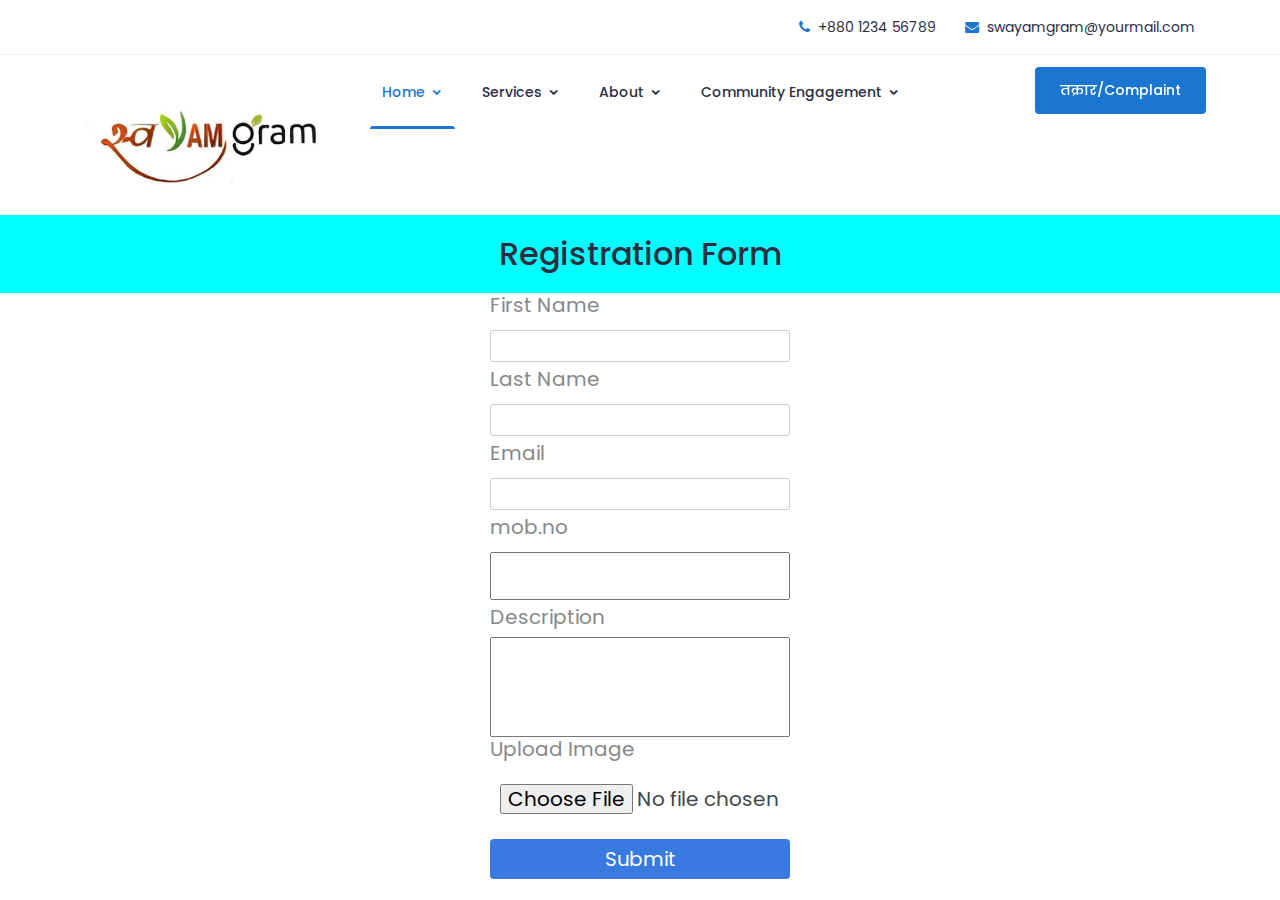
<file: Registration.html>
<!DOCTYPE html>
<html lang="en">
<head>
    <meta charset="UTF-8">
    <meta name="viewport" content="width=device-width, initial-scale=1.0">
    <title>Registration Form</title>
     
    <style>
        body {
            font-family: Arial, sans-serif;
            background-color: #F9E8C9;
            
        }
        form {
            width: 300px;
            margin: 0 auto;
            display: flex;
            flex-direction: column;
            justify-content: space-evenly;
            font-size: 20px;
        }
        h2{
            align-items: center;
                
                background-color: aqua;
                text-align: center;
                padding: 20px;
                margin-left: 800px;
                margin-right: 800px;
            }

        input[type=text], input[type=email], input[type=mobno], input[type=UID],input[type=file] {
            width: 100%;
            padding: 10px;
            margin: 5px 0;
            box-sizing: border-box;
            font-size: 20px;

            
        }
        button[type=submit] {
            width: 100%;
            padding: 10px;
            margin-top: 10px;
            background-color: #387ADF;
            color: white;
            border: none;
            border-radius: 4px;
            cursor: pointer;
            font-size: 20px;
            
        }
        textarea {
            width: 100%;
            /* padding: 10px; */
            margin: 5px 0;
            /* box-sizing: border-box; */
            


        }
        .textarea {
            height: 100px;
            font-size: 20px;
        }
        input[type=submit]:hover {
            background-color: #45a049;
            
        }
    </style>
    <!-- Meta Tags -->
		<meta charset="utf-8">
		<meta http-equiv="X-UA-Compatible" content="IE=edge">
		<meta name="keywords" content="Site keywords here">
		<meta name="description" content="">
		<meta name='copyright' content=''>
		<meta name="viewport" content="width=device-width, initial-scale=1, shrink-to-fit=no">
		
		<!-- Title -->
        <title>Swayam Gram</title>
		
		<!-- Favicon -->
        <link rel="icon" href="https://encrypted-tbn0.gstatic.com/images?q=tbn:ANd9GcRtxV1yG0sTMeOklD0kNhGn_wFwAme-c4nTOA&usqp=CAU">
		
		<!-- Google Fonts -->
		<link href="https://fonts.googleapis.com/css?family=Poppins:200i,300,300i,400,400i,500,500i,600,600i,700,700i,800,800i,900,900i&display=swap" rel="stylesheet">

		<!-- Bootstrap CSS -->
		<link rel="stylesheet" href="css/bootstrap.min.css">
		<!-- Nice Select CSS -->
		<link rel="stylesheet" href="css/nice-select.css">
		<!-- Font Awesome CSS -->
        <link rel="stylesheet" href="css/font-awesome.min.css">
		<!-- icofont CSS -->
        <link rel="stylesheet" href="css/icofont.css">
		<!-- Slicknav -->
		<link rel="stylesheet" href="css/slicknav.min.css">
		<!-- Owl Carousel CSS -->
        <link rel="stylesheet" href="css/owl-carousel.css">
		<!-- Datepicker CSS -->
		<link rel="stylesheet" href="css/datepicker.css">
		<!-- Animate CSS -->
        <link rel="stylesheet" href="css/animate.min.css">
		<!-- Magnific Popup CSS -->
        <link rel="stylesheet" href="css/magnific-popup.css">
		
		<!-- Medipro CSS -->
        <link rel="stylesheet" href="css/normalize.css">
        <link rel="stylesheet" href="style.css">
        <link rel="stylesheet" href="css/responsive.css">
		
</head>
<body>
   
   <!-- <div class="preloader">
        <div class="loader">
            <div class="loader-outter"></div>
            <div class="loader-inner"></div>

            <div class="indicator"> 
                <svg width="16px" height="12px">
                    <polyline id="back" points="1 6 4 6 6 11 10 1 12 6 15 6"></polyline>
                    <polyline id="front" points="1 6 4 6 6 11 10 1 12 6 15 6"></polyline>
                </svg>
            </div>
        </div>
    </div>
     End Preloader -->
    
    <!-- Header Area -->
    <header class="header" >
        <!-- Topbar -->
        <div class="topbar">
            <div class="container">
                <div class="row">
                    <div class="col-lg-6 col-md-5 col-12">
                        
                    </div>
                    <div class="col-lg-6 col-md-7 col-12">
                        <!-- Top Contact -->
                        <ul class="top-contact">
                            <li><i class="fa fa-phone"></i>+880 1234 56789</li>
                            <li><i class="fa fa-envelope"></i><a href="mailto:swayamgram@yourmail.com">swayamgram@yourmail.com</a></li>
                        </ul>
                        <!-- End Top Contact -->
                    </div>
                </div>
            </div>
        </div>
        <!-- End Topbar -->
        <!-- Header Inner -->
        <div class="header-inner">
            <div class="container">
                <div class="inner">
                    <div class="row">
                        <div class="col-lg-3 col-md-3 col-12">
                            <!-- Start Logo -->

                             <div class="logo">
                                <a href="index.html"><img src="img/gram logo.jpeg" alt="#"></a>
                            </div>
                            <!-- End Logo -->
                            <!-- Mobile Nav -->
                            <div class="mobile-nav"></div>
                            <!-- End Mobile Nav -->
                        </div>
                        <div class="col-lg-7 col-md-9 col-12">
                            <!-- Main Menu -->
                            <div class="main-menu">
                                <nav class="navigation">
                                    <ul class="nav menu">
                                        <li class="active"><a href="#">Home <i class="icofont-rounded-down"></i></a>
                                            <ul class="dropdown">
                                                <li><a href="index.html">Home Page 1</a></li>
                                            </ul>
                                        </li>
                                        <li><a href="#"> Services <i class="icofont-rounded-down"></i></a>
                                            <ul class="dropdown">
                                                <li><a href="Service.html">Services</a></li>
                                            </ul>
                                        </li>
                                        <li><a href="#">About <i class="icofont-rounded-down"></i></a>
                                            <ul class="dropdown">
                                                <li><a href="Testimonial.html">Testimonial</a></li>
                                            </ul>
                                        </li>
                                        <li><a href="#">Community Engagement <i class="icofont-rounded-down"></i></a>
                                            <ul class="dropdown">
                                                <li><a href="comments.html">Comments</a></li>
                                            </ul>
                                        </li>

                                    </ul>
                                </nav>
                            </div>
                            <!--/ End Main Menu -->
                        </div>
                        <div class="col-lg-2 col-12">
                            <div class="get-quote">
                                <a href="Registration.html" class="btn"> तक्रार/Complaint</a>
                            </div>
                        </div>
                    </div>
                </div>
            </div>
        </div>
        <!--/ End Header Inner -->
    </header>
    <!-- End Header Area -->
    
<!-- Start Logo 
<div class="logo">
    <a href="index.html"><img src="/logo.jpg" alt="#"></a>
</div>
 End Logo -->
<h2>Registration Form</h2>

<form action="/submit_registration" method="post" enctype="multipart/form-data">
    <label for="firstname">First Name</label>
    <input type="text" id="firstname" name="firstname" required>

    <label for="lastname">Last Name</label>
    <input type="text" id="lastname" name="lastname" required>

    <label for="email">Email</label>
    <input type="email" id="email" name="email">

    <label for="mobno">mob.no</label>
    <input type="mobno" id="mobno" name="number" required>
    
    <label for="UID">Description</label>
    <input class="textarea" type="textarea" id="UID" name="UID" required>
    
    <label for="image">Upload Image</label>
    <input type="file" id="image" name="image">

    <button onclick="alert1()" type="submit" value="Register">Submit</button>
</form>

</body>
</html>

<script>
    function alert1() {
        alert("Form Submitted Succesfully !");
    }
</script>
</file>
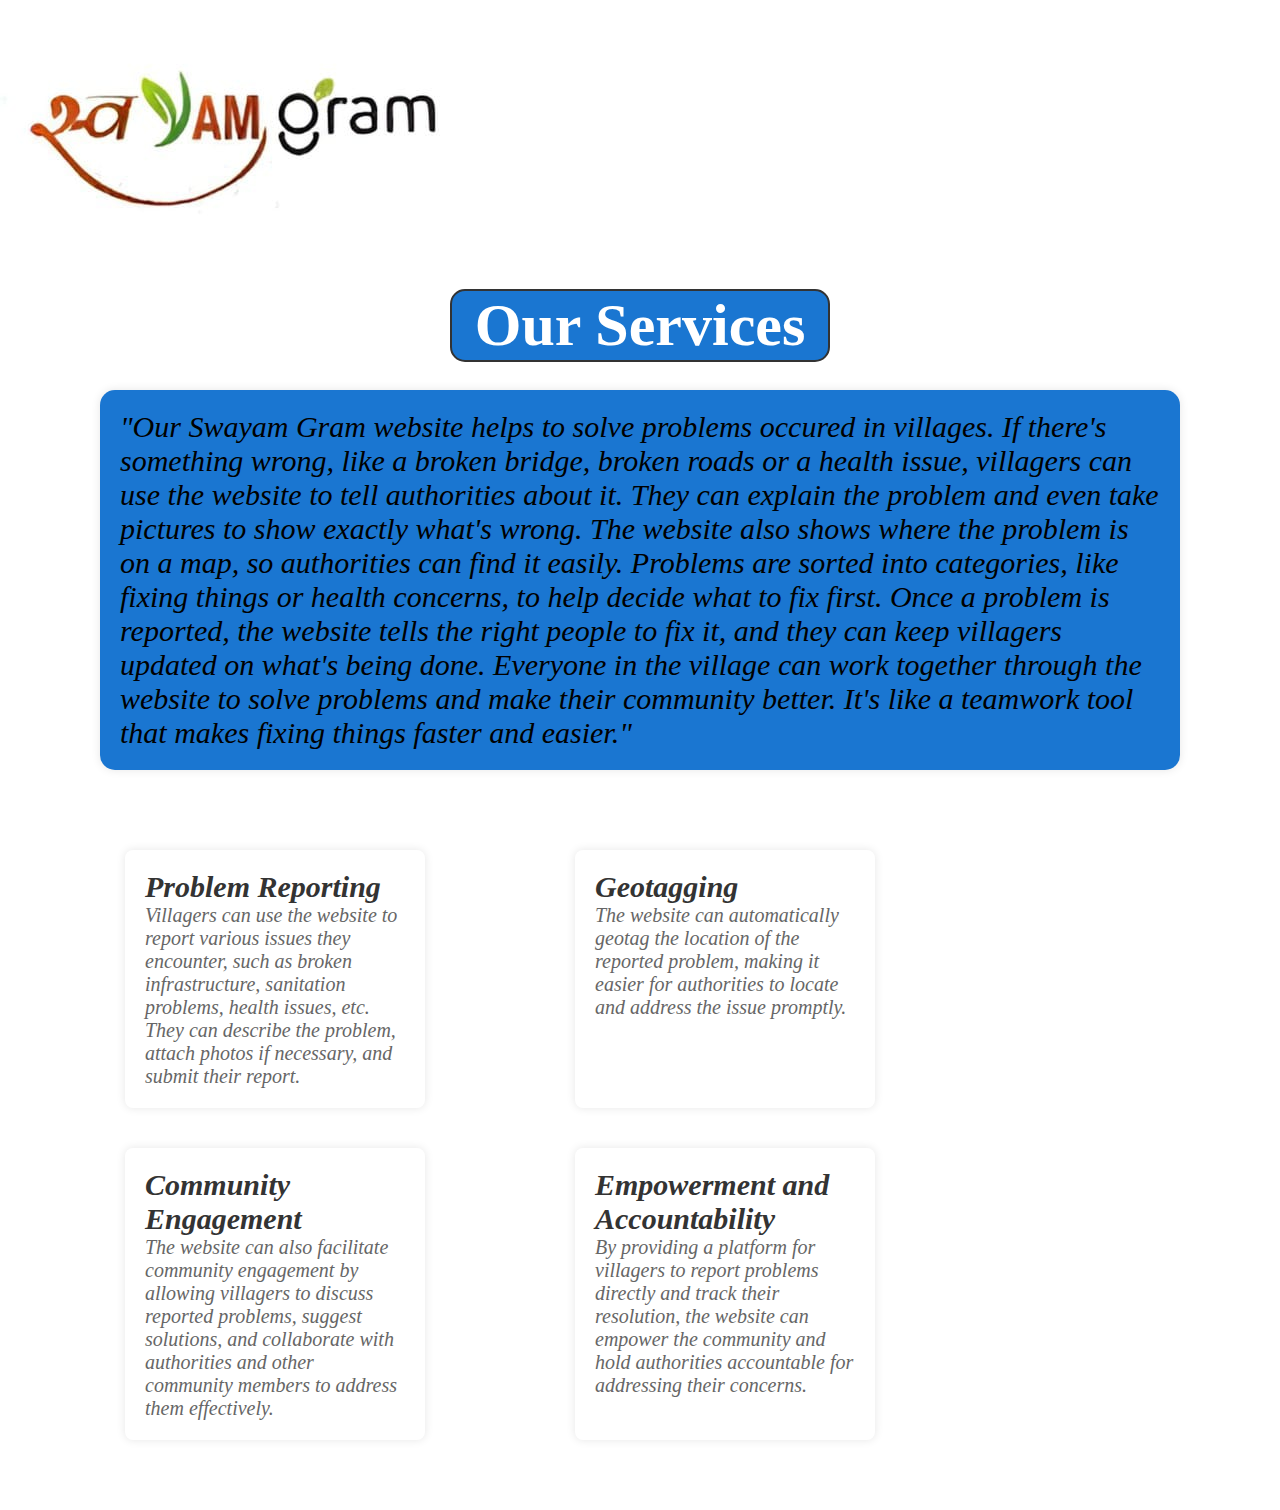
<file: Service.html>
<!DOCTYPE html>
<html lang="en">
<head>
    <meta charset="UTF-8">
    <meta name="viewport" content="width=device-width, initial-scale=1.0">
    
    <!-- Title -->
    <title>Swayam Gram</title>
		
    <!-- Favicon -->
    <link rel="icon" href="https://encrypted-tbn0.gstatic.com/images?q=tbn:ANd9GcRtxV1yG0sTMeOklD0kNhGn_wFwAme-c4nTOA&usqp=CAU">
    
    <style>
        *{
    padding: 0;
    margin: 0;
    box-sizing: border-box;
        }
        
        h{
        
            color: #fff;
            padding: 20px;
            text-align: center;
        }
        h1 {
            margin-left: 450px;
            margin-right: 450px;
            padding: 0%;
            background-color: #1A76D1;
            margin-top:10;
            border:solid #333 2px;
            border-radius: 15px;
            font-size: 60px;
           
        }
        .para{
            box-shadow: 0 0 10px rgba(0, 0, 0, 0.1);
            margin: 10px;
            margin-left: 100px;
            margin-right: 100px;
            padding: 20px;
            background-color: #1a76d1;
            border-radius: 15px;
            font-style: italic;
            font-size: 30px;


        }
        .services {
            display: flex;
            flex-wrap: wrap;
            justify-content: space-around;
            padding: 50px;
            width: 1000px;
            content: center;
            /*padding-left: 600px;*/
       
            
        }
        .service {
            background-color: #fff;
            border-radius: 8px;
            box-shadow: 0 0 10px rgba(0, 0, 0, 0.1);
            margin: 20px;
            padding: 20px;
            max-width: 300px;
            transition: transform 0.3s ease;
            font-style: italic;
            font-size: 20px;
        }
        .service:hover {
            transform: translateY(-15px);
            
        }
        .service h2 {
            margin-top: 0;
            color: #333;
        }
        .service p {
            margin-bottom: 0;
            color: #666;
        }
    </style>
    
    
</head>
<body>
	
  
                            <!-- Start Logo -->
                            <div class="logo">
                                <a href="index.html"><img src="img/gram logo.jpeg" alt="#"></a>
                            </div>
                            <!-- End Logo -->
                            
    <h>
        <h1>Our Services</h1>
    </h>
    <p class="para">
       "Our Swayam Gram website helps to solve problems occured in villages. If there's something wrong, like a broken bridge, broken roads or a health issue, villagers can use the website to tell authorities about it. They can explain the problem and even take pictures to show exactly what's wrong. The website also shows where the problem is on a map, so authorities can find it easily. Problems are sorted into categories, like fixing things or health concerns, to help decide what to fix first. Once a problem is reported, the website tells the right people to fix it, and they can keep villagers updated on what's being done. Everyone in the village can work together through the website to solve problems and make their community better. It's like a teamwork tool that makes fixing things faster and easier."
    </p>
    <div class="services">
        <div class="service">
            <h2>Problem Reporting</h2>
            <p>Villagers can use the website to report various issues they encounter, such as broken infrastructure, sanitation problems, health issues, etc. They can describe the problem, attach photos if necessary, and submit their report.</p>
        </div>
        <div class="service">
            <h2>Geotagging</h2>
            <p>The website can automatically geotag the location of the reported problem, making it easier for authorities to locate and address the issue promptly.</p>
        </div>
        <div class="service">
            <h2>Community Engagement</h2>
            <p>The website can also facilitate community engagement by allowing villagers to discuss reported problems, suggest solutions, and collaborate with authorities and other community members to address them effectively.</p>
        </div>
        <div class="service">
            <h2>Empowerment and Accountability</h2>
            <p>By providing a platform for villagers to report problems directly and track their resolution, the website can empower the community and hold authorities accountable for addressing their concerns.</p>
        </div>
    </div>
</html>
</body>
</file>
<file: css/nice-select.css>
.nice-select {
    -webkit-tap-highlight-color: transparent;
    background-color: #fff;
    border-radius: 5px;
    border: solid 1px #e8e8e8;
    box-sizing: border-box;
    clear: both;
    cursor: pointer;
    display: block;
    float: left;
    font-family: inherit;
    font-size: 15px;
    font-weight: normal;
    height: 42px;
    line-height: 27px;
    outline: none;
    padding-left: 18px;
    padding-right: 30px;
    position: relative;
    text-align: left !important;
    -webkit-transition: all 0.2s ease-in-out;
    transition: all 0.2s ease-in-out;
    -webkit-user-select: none;
    -moz-user-select: none;
    -ms-user-select: none;
    user-select: none;
    white-space: nowrap;
    width: auto;
    margin-bottom: 16px;
}

.nice-select:hover {
    border-color: #3164F4;
}

.nice-select:active,
.nice-select.open,
.nice-select:focus {
    border-color: #999;
}

.nice-select:after {
    border-bottom: 2px solid #999;
    border-right: 2px solid #999;
    content: '';
    display: block;
    height: 8px;
    margin-top: -4px;
    pointer-events: none;
    position: absolute;
    right: 12px;
    top: 50%;
    -webkit-transform-origin: 66% 66%;
    -ms-transform-origin: 66% 66%;
    transform-origin: 66% 66%;
    -webkit-transform: rotate(45deg);
    -ms-transform: rotate(45deg);
    transform: rotate(45deg);
    -webkit-transition: all 0.15s ease-in-out;
    transition: all 0.15s ease-in-out;
    width: 8px;
}

.nice-select.open:after {
    -webkit-transform: rotate(-135deg);
    -ms-transform: rotate(-135deg);
    transform: rotate(-135deg);
}

.nice-select.open .list {
    opacity: 1;
    pointer-events: auto;
    -webkit-transform: scale(1) translateY(0);
    -ms-transform: scale(1) translateY(0);
    transform: scale(1) translateY(0);
}

.nice-select.disabled {
    border-color: #ededed;
    color: #999;
    pointer-events: none;
}

.nice-select.disabled:after {
    border-color: #cccccc;
}

.nice-select.wide {
    width: 100%;
}

.nice-select.wide .list {
    left: 0 !important;
    right: 0 !important;
}

.nice-select.right {
    float: right;
}

.nice-select.right .list {
    left: auto;
    right: 0;
}

.nice-select.small {
    font-size: 12px;
    height: 36px;
    line-height: 34px;
}

.nice-select.small:after {
    height: 4px;
    width: 4px;
}

.nice-select.small .option {
    line-height: 34px;
    min-height: 34px;
}

.nice-select .list {
    background-color: #fff;
    border-radius: 5px;
    box-shadow: 0 0 0 1px rgba(68, 68, 68, 0.11);
    box-sizing: border-box;
    margin-top: 4px;
    opacity: 0;
    overflow: hidden;
    padding: 0;
    pointer-events: none;
    position: absolute;
    top: 100%;
    left: 0;
    -webkit-transform-origin: 50% 0;
    -ms-transform-origin: 50% 0;
    transform-origin: 50% 0;
    -webkit-transform: scale(0.75) translateY(-21px);
    -ms-transform: scale(0.75) translateY(-21px);
    transform: scale(0.75) translateY(-21px);
    -webkit-transition: all 0.2s cubic-bezier(0.5, 0, 0, 1.25), opacity 0.15s ease-out;
    transition: all 0.2s cubic-bezier(0.5, 0, 0, 1.25), opacity 0.15s ease-out;
    z-index: 9;
}

.nice-select .list:hover .option:not(:hover) {
    background-color: transparent !important;
}

.nice-select .option {
    cursor: pointer;
    font-weight: 400;
    line-height: 40px;
    list-style: none;
    min-height: 40px;
    outline: none;
    padding-left: 18px;
    padding-right: 29px;
    text-align: left;
    -webkit-transition: all 0.2s;
    transition: all 0.2s;
}

.nice-select .option:hover {
    background-color: #238AC1;
    color: #fff;
}

.nice-select .option.selected {
    font-weight: bold;
}

.nice-select .option.disabled {
    background-color: transparent;
    color: #999;
    cursor: default;
}

.no-csspointerevents .nice-select .list {
    display: none;
}

.no-csspointerevents .nice-select.open .list {
    display: block;
}

.contact-form-wrapper .list {
    background: #2f3341 none repeat scroll 0 0;
    border-radius: 0;
}
</file>
<file: css/owl-carousel.css>
/**
 * Owl Carousel v2.2.1
 * Copyright 2013-2017 David Deutsch
 * Licensed under  ()
 */
/*
 * 	Default theme - Owl Carousel CSS File
 */
.owl-theme .owl-nav {
	text-align: center;
	-webkit-tap-highlight-color: transparent;
}
.owl-theme .owl-nav [class*='owl-'] {
    color: #FFF;
    font-size: 14px;
    margin: 5px;
    padding: 4px 7px;
    background: #D6D6D6;
    display: inline-block;
    cursor: pointer;
    border-radius: 3px; }
.owl-theme .owl-nav [class*='owl-']:hover {
    background: #869791;
    color: #FFF;
    text-decoration: none; }
.owl-theme .owl-nav .disabled {
    opacity: 0.5;
    cursor: default; 
}
.owl-theme .owl-nav.disabled + .owl-dots {
	margin-top: 10px; }

.owl-theme .owl-dots {
	text-align: center;
	-webkit-tap-highlight-color: transparent; }
.owl-theme .owl-dots .owl-dot {
    display: inline-block;
    zoom: 1;
    *display: inline; }
.owl-theme .owl-dots .owl-dot span {
    width: 10px;
    height: 10px;
    margin: 5px 7px;
    background: #D6D6D6;
    display: block;
    -webkit-backface-visibility: visible;
    transition: opacity 200ms ease;
    border-radius: 30px; }
.owl-theme .owl-dots .owl-dot.active span, .owl-theme .owl-dots .owl-dot:hover span {
    background: #869791; 
}

/* 
 *  Owl Carousel - Animate Plugin
 */
.owl-carousel .animated {
  -webkit-animation-duration: 1000ms;
  animation-duration: 1000ms;
  -webkit-animation-fill-mode: both;
  animation-fill-mode: both;
}
.owl-carousel .owl-animated-in {
  z-index: 0;
}
.owl-carousel .owl-animated-out {
  z-index: 1;
}
.owl-carousel .fadeOut {
  -webkit-animation-name: fadeOut;
  animation-name: fadeOut;
}

@-webkit-keyframes fadeOut {
  0% {
    opacity: 1;
  }

  100% {
    opacity: 0;
  }
}
@keyframes fadeOut {
  0% {
    opacity: 1;
  }

  100% {
    opacity: 0;
  }
}

/* 
 * 	Owl Carousel - Auto Height Plugin
 */
.owl-height {
  -webkit-transition: height 500ms ease-in-out;
  -moz-transition: height 500ms ease-in-out;
  -ms-transition: height 500ms ease-in-out;
  -o-transition: height 500ms ease-in-out;
  transition: height 500ms ease-in-out;
}

/* 
 *  Core Owl Carousel CSS File
 */
.owl-carousel {
  display: none;
  width: 100%;
  -webkit-tap-highlight-color: transparent;
  /* position relative and z-index fix webkit rendering fonts issue */
  position: relative;
  z-index: 1;
}
.owl-carousel .owl-stage {
  position: relative;
  -ms-touch-action: pan-Y;
}
.owl-carousel .owl-stage:after {
  content: ".";
  display: block;
  clear: both;
  visibility: hidden;
  line-height: 0;
  height: 0;
}
.owl-carousel .owl-stage-outer {
  position: relative;
  overflow: hidden;
  /* fix for flashing background */
  -webkit-transform: translate3d(0px, 0px, 0px);
}
.owl-carousel .owl-controls .owl-nav .owl-prev,
.owl-carousel .owl-controls .owl-nav .owl-next,
.owl-carousel .owl-controls .owl-dot {
  cursor: pointer;
  cursor: hand;
  -webkit-user-select: none;
  -khtml-user-select: none;
  -moz-user-select: none;
  -ms-user-select: none;
  user-select: none;
}
.owl-carousel.owl-loaded {
  display: block;
}
.owl-carousel.owl-loading {
  opacity: 0;
  display: block;
}
.owl-carousel.owl-hidden {
  opacity: 0;
}
.owl-carousel .owl-refresh .owl-item {
  display: none;
}
.owl-carousel .owl-item {
  position: relative;
  min-height: 1px;
  float: left;
  -webkit-backface-visibility: hidden;
  -webkit-tap-highlight-color: transparent;
  -webkit-touch-callout: none;
  -webkit-user-select: none;
  -moz-user-select: none;
  -ms-user-select: none;
  user-select: none;
}
.owl-carousel .owl-item img {
  display: block;
  width: 100%;
  -webkit-transform-style: preserve-3d;
}
.owl-carousel.owl-text-select-on .owl-item {
  -webkit-user-select: auto;
  -moz-user-select: auto;
  -ms-user-select: auto;
  user-select: auto;
}
.owl-carousel .owl-grab {
  cursor: move;
  cursor: -webkit-grab;
  cursor: -o-grab;
  cursor: -ms-grab;
  cursor: grab;
}
.owl-carousel.owl-rtl {
  direction: rtl;
}
.owl-carousel.owl-rtl .owl-item {
  float: right;
}

/* No Js */
.no-js .owl-carousel {
  display: block;
}

/* 
 * 	Owl Carousel - Lazy Load Plugin
 */
.owl-carousel .owl-item .owl-lazy {
  opacity: 0;
  -webkit-transition: opacity 400ms ease;
  -moz-transition: opacity 400ms ease;
  -ms-transition: opacity 400ms ease;
  -o-transition: opacity 400ms ease;
  transition: opacity 400ms ease;
}
.owl-carousel .owl-item img {
  transform-style: preserve-3d;
}

/* 
 * 	Owl Carousel - Video Plugin
 */
.owl-carousel .owl-video-wrapper {
  position: relative;
  height: 100%;
  background: #000;
}
.owl-carousel .owl-video-play-icon {
  position: absolute;
  height: 80px;
  width: 80px;
  left: 50%;
  top: 50%;
  margin-left: -40px;
  margin-top: -40px;
  background: url("owl.video.play.png") no-repeat;
  cursor: pointer;
  z-index: 1;
  -webkit-backface-visibility: hidden;
  -webkit-transition: scale 100ms ease;
  -moz-transition: scale 100ms ease;
  -ms-transition: scale 100ms ease;
  -o-transition: scale 100ms ease;
  transition: scale 100ms ease;
}
.owl-carousel .owl-video-play-icon:hover {
  -webkit-transition: scale(1.3, 1.3);
  -moz-transition: scale(1.3, 1.3);
  -ms-transition: scale(1.3, 1.3);
  -o-transition: scale(1.3, 1.3);
  transition: scale(1.3, 1.3);
}
.owl-carousel .owl-video-playing .owl-video-tn,
.owl-carousel .owl-video-playing .owl-video-play-icon {
  display: none;
}
.owl-carousel .owl-video-tn {
  opacity: 0;
  height: 100%;
  background-position: center center;
  background-repeat: no-repeat;
  -webkit-background-size: contain;
  -moz-background-size: contain;
  -o-background-size: contain;
  background-size: contain;
  -webkit-transition: opacity 400ms ease;
  -moz-transition: opacity 400ms ease;
  -ms-transition: opacity 400ms ease;
  -o-transition: opacity 400ms ease;
  transition: opacity 400ms ease;
}
.owl-carousel .owl-video-frame {
  position: relative;
  z-index: 1;
};
</file>
<file: style.css>
/* =====================================
Template Name: 	Mediplus.
Author Name: Naimur Rahman
Website: http://wpthemesgrid.com/
Description: Mediplus - Doctor HTML Template.
Version:	1.1
========================================*/   
/*======================================
[ CSS Table of contents ]
* Global CSS
* Header CSS
	+ Topbar
	+ Logo
	+ Widget
	+ Main Menu
	+ Search
* Hero Slider CSS
* Schedule CSS
* Feautes CSS
* Fun Facts CSS
* Why Choose CSS
* Call to Action CSS
* Portfolio CSS
	+ Portfolio Single CSS
* Services CSS
* Testimonials CSS
* Departments CSS
* Pricing Table CSS
* Clients CSS
* Team CSS
	+ Single Team
* Blog CSS
	+ Latest Blog CSS
	+ Blog Single CSS
	+ Blog Sidebar CSS
* Appointment CSS
* Login CSS
* Register CSS
* Faq CSS
* Contact Us CSS
* Error 404 CSS
* Mail Success CSS
* Newsletter CSS
* Doctor Calendar CSS
* About Us CSS
* Footer CSS
========================================*/ 
/*=============================
	Global CSS 
===============================*/
body{
    font-family: 'Poppins', sans-serif;
	font-weight: 400;
	font-size:14px;
	color:#888;
}
.pro-features {
	position: fixed;
	right: -300px;
	width: 300px;
	height: auto;
	line-height: 46px;
	font-size: 14px;
	background: #fff;
	text-align: left;
	color: #333;
	top: 50%;
	transform:translateY(-50%);
	box-shadow: -4px 0px 5px #00000036;
	color: #fff;
	z-index: 9999;
	padding:20px 30px 30px 30px;
	-webkit-transition:all 0.4s ease;
	-moz-transition:all 0.4s ease;
	transition:all 0.4s ease;
}
.pro-features.active{
	right:0;
}
.pro-features li.big-title {
	font-weight: 600;
	color: #1A76D1;
	font-size: 15px;
}
.pro-features li.title {
	font-weight: 600;
	color: #1A76D1;
	font-size: 15px;
}
.pro-features .button{}
.pro-features .button .btn {
	width: 100%;
	text-align: center;
	margin-top: 8px;
	display: inline-block;
	float: left;
	font-size: 13px;
	width: 100%;
	text-transform: capitalize;
}
.pro-features li {
	color: #333;
	margin: 0;
	padding: 0;
	line-height: 22px;
	margin-bottom: 10px;
}
.get-pro {
	position: absolute;
	left: -80px;
	width:80px;
	height: 45px;
	line-height: 45px;
	font-size: 14px;
	border-radius: 5px 0 0 5px;
	background: #1A76D1;
	text-align: center;
	color: #fff;
	top: 0;
	cursor: pointer;
	box-shadow: -4px 0px 5px #00000036;
}
.get-pro:hover{
	
}
#scrollUp {
	bottom: 15px;
	right: 15px;
	padding: 10px 20px;
	background: #1a76d1;
	color: #fff;
	font-size: 25px;
	width: 45px;
	height: 45px;
	text-align: center;
	line-height: 45px;
	padding: 0;
	border-radius: 3px;
	box-shadow: 0px 0px 10px #00000026;
}
#scrollUp:hover{
	background:#2C2D3F;
}
/* Color Plate */
.color-plate {
	position: fixed;
	display: block;
	z-index: 99998;
	padding: 20px;
	width: 245px;
	background: #fff;
	right: -245px;
	text-align: left;
	top: 30%;
	-webkit-transition:all 0.4s ease;
	-moz-transition:all 0.4s ease;
	transition:all 0.4s ease;
	-webkit-box-shadow: -3px 0px 25px -2px rgba(0, 0, 0, 0.2);
	-moz-box-shadow: -3px 0px 25px -2px rgba(0, 0, 0, 0.2);
	box-shadow: -3px 0px 25px -2px rgba(0, 0, 0, 0.2);
}
.color-plate.active{
	right:0;
}
.color-plate .color-plate-icon {
	position: absolute;
	left: -48px;
	width: 48px;
	height: 45px;
	line-height: 45px;
	font-size: 21px;
	border-radius: 5px 0 0 5px;
	background: #1A76D1;
	text-align: center;
	color: #fff !important;
	top: 0;
	cursor: pointer;
	box-shadow: -4px 0px 5px #00000036;
}
.color-plate h4 {
	display: block;
	font-size: 15px;
	margin-bottom: 5px;
	font-weight: 500;
}
.color-plate p {
	font-size: 13px;
	margin-bottom: 15px;
	line-height: 20px;
}
.color-plate span {
	width: 42px;
	height: 35px;
	border-radius: 0;
	cursor: pointer;
	display: inline-block;
	margin-right: 3px;
}
.color-plate span:hover{
	cursor:pointer;
}
.color-plate span.color1{
	background:#1A76D1;
}
.color-plate span.color2{
	background:#2196F3;
}
.color-plate span.color3{
	background:#32B87D;
}
.color-plate span.color4{
	background:#FE754A;
}
.color-plate span.color5{
	background:#F82F56;
}
.color-plate span.color6{
	background:#01B2B7;
}
.color-plate span.color7{
	background:#6c5ce7;
}
.color-plate span.color8{
	background:#85BA46;
}
.color-plate span.color9{
	background:#273c75;
}
.color-plate span.color10{
	background:#FD7272;
}
.color-plate span.color11{
	background:#badc58;
}
.color-plate span.color12{
	background:#44ce6f;
}
/*=============================
	End Global CSS 
===============================*/

/*===================
	Start Header CSS 
=====================*/
.header{
	background-color:#fff;
	position:relative;
}
.header .navbar-collapse{
	padding:0;
}
/* Topbar */
.header .topbar{
	background-color:#fff;
	border-bottom:1px solid #eee;
}
.header .topbar{
	padding:15px 0;
}
.header .top-link{
	float:left;
}
.header .top-link li{
	display:inline-block;
	margin-right:15px;
}
.header .top-link li:last-child{
	margin-right:0px;
}
.header .top-link li a{
	color:#2C2D3F;
	font-size:14px;
	font-weight:400;
}
.header .top-link li:hover a{
	color:#1A76D1;
}
.header .top-contact{
	float:right;
}
.header .top-contact li{
	display:inline-block;
	margin-right:25px;
	color:#2C2D3F;
}
.header .top-contact li:last-child{
	margin-right:0;
}
.header .top-contact li a{
	font-size:14px;
}
.header .top-contact li a:hover{
	color:#1A76D1;
}
.header .top-contact li i{
	color:#1A76D1;
	margin-right:8px;
}
.header .header-inner {
	background:#fff;
	z-index:999;
	width:100%;
}
.get-quote{
	margin-top:12px;
}
.get-quote .btn{
	color:#fff;
}
.header .logo {
	float: left;
	margin-top: 18px;
}
.header .navbar {
	background: none;
	box-shadow: none;
	border: none;
	margin: 0;
	height: 0px;
	min-height: 0px;
}
.header .nav li{
	margin-right: 15px;
    float: left;
	position:relative;
}
.header .nav li:last-child{
	margin:0;
}
.header .nav li a {
	color: #2C2D3F;
	font-size: 14px;
	font-weight: 500;
	text-transform: capitalize;
	padding: 25px 12px;
	position: relative;
	display: inline-block;
	position:relative;
}
.header .nav li a::before {
	position: absolute;
	content: "";
	left: 0;
	bottom: 0;
	height: 3px;
	width:0%;
	background: #1A76D1;
	border-radius: 5px 5px 0 0;
	opacity:0;
	visibility:hidden;
	-webkit-transition:all 0.4s ease;
	-moz-transition:all 0.4s ease;
	transition:all 0.4s ease;
}
.header .nav li.active a:before{
	opacity:1;
	visibility:visible;
	width: 100%;
}
.header .nav li.active a{
	color:#1A76D1;
}
.header .nav li:hover a:before{
	opacity:1;
	width: 100%;
	visibility:visible;
}
.header .nav li:hover a{
	color:#1a76d1;
}
.header .nav li a i {
	display: inline-block;
	margin-left: 1px;
	font-size: 13px;
}
/* Middle Header */
.header.style2 .header-inner {
	border-top: 1px solid #eee;
}
.header.style2 .logo {
	margin-top:6px;
}
.header .middle-header {
	background: #fff;
	padding: 20px 0px;
}
.header .widget-main{
	float:right;
}
.header.style2 .get-quote {
	margin-top: 0;
}
.header .single-widget {
	position: relative;
	float: left;
	margin-right: 30px;
	padding-left: 55px;
}
.header .single-widget:last-child{
	margin:0;
}
.header .single-widget .logo{
	margin:0;
	padding:0;
	margin-top: 7px;
}
.header .single-widget i {
	position: absolute;
	left: 0;
	top: 6px;
	height: 40px;
	width: 40px;
	line-height: 40px;
	color: #fff;
	background: #1A76D1;
	border-radius: 4px;
	text-align: center;
	font-size: 15px;
}
.header .single-widget h4 {
	font-size: 15px;
	font-weight: 500;
}
.header .single-widget p {
	margin-bottom: 5px;
	text-transform: capitalize;
}
.header .single-widget.btn{
	margin-left:0;
}
/* Dropdown Menu */
.header .nav li .dropdown {
	background: #fff;
	width: 220px;
	position: absolute;
	left:-20px;
	top: 100%;
	z-index: 999;
	-webkit-box-shadow: 0px 3px 5px rgba(0, 0, 0, 0.2);
	-moz-box-shadow: 0px 3px 5px rgba(0, 0, 0, 0.2);
	box-shadow: 0px 3px 5px #3333334d;
	transform-origin: 0 0 0;
	transform: scaleY(0.2);
	-webkit-transition: all 0.3s ease 0s;
	-moz-transition: all 0.3s ease 0s;
	transition: all 0.3s ease 0s;
	opacity: 0;
	visibility: hidden;
	top: 74px;
	border-left:3px solid #2889e4;
}
.header .nav li:hover .dropdown{
	opacity:1;
	visibility:visible;
	transform:translateY(0px);
}
.header .nav li .dropdown li{
	float:none;
	margin:0;
	border-bottom:1px dashed #eee;
}
.header .nav li .dropdown li:last-child{
	border:none;
}
.header .nav li .dropdown li a {
	padding: 12px 15px;
	color: #666;
	display: block;
	font-weight: 400;
	text-transform: capitalize;
	background: transparent;
	-webkit-transition:all 0.2s ease;
	-moz-transition:all 0.2s ease;
	transition:all 0.2s ease;
}
.header .nav li .dropdown li a:before{
	display:none;
}
.header .nav li .dropdown li:last-child a{
	border-bottom:0px;
}
.header .nav li .dropdown li:hover a{
	color:#1A76D1;
}
.header .nav li .dropdown li a:hover{
	border-color:transparent;
}
/* Right Bar */
.header.style2 .main-menu{
	display:inline-block;
	float:left;
}
.header .right-bar {
	float: right;
}
.header .right-bar {
	padding-top:20px;
}
.header .right-bar {
	display: inline-block;
}
.header .right-bar a {
	color: #fff;
	height: 35px;
	width: 35px;
	line-height: 35px;
	text-align: center;
	background: #1a76d1;
	border-radius: 4px;
	display: block;
	font-size: 12px;
}
.header .right-bar li a:hover{
	color:#fff;
	background:#27AE60;
}
.header .search-top.active .search i:before{
	content:"\eee1";
	font-size:15px;
}
/* Search */
.header .search-form {
	position: absolute;
	right: 0;
	z-index: 9999;
	opacity: 0;
	visibility: hidden;
	-webkit-transition: all 0.4s ease;
	-moz-transition: all 0.4s ease;
	transition: all 0.4s ease;
	top: 74px;
	box-shadow: 0px 0px 10px #0000001c;
	border-radius: 4px;
	overflow: hidden;
	transform:scale(0);
}
.header .search-top.active .search-form {
	opacity:1;
	visibility:visible;
	transform:scale(1);
}
.header .search-form input {
	width: 282px;
	height: 50px;
	line-height: 50px;
	padding: 0 70px 0 20px;
	-webkit-transition: all 0.4s ease;
	-moz-transition: all 0.4s ease;
	transition: all 0.4s ease;
	border-radius: 3px;
	border: none;
	background: #fff;
	color: #2C2D3F;
}
.header .search-form button {
	position: absolute;
	right: 0;
	height: 50px;
	top: 0;
	width: 50px;
	background: #1A76D1;
	border: none;
	color: #fff;
	border-radius: 0 4px 4px 0;
	border-left:1px solid transparent;
}
.header .search-form button:hover{
	background:#fff;
	color:#1A76D1;
	border-color:#e6e6e6;
}
/* Header Sticky */
.header.sticky .header-inner{
	position:fixed;
	z-index:999;
	top:0;
	left:0;
	bottom:initial;
	-webkit-transition:all 0.4s ease;
	-moz-transition:all 0.4s ease;
	transition:all 0.4s ease;
	animation: fadeInDown 0.5s both 0.1s;
	box-shadow:0px 0px 13px #00000054;
}
/*=========================
	End Header CSS
===========================*/

/*===========================
	Start Hero Area CSS
=============================*/
.slider .single-slider {
	height: 600px;
	background-size: cover;
	background-position: center;
	background-repeat:no-repeat;
}
.slider .single-slider .text{
	margin-top:120px;
}
.slider.index2 .single-slider .text{
	margin-top:150px;
}
.slider .single-slider h1 {
	color: #FFB534;
	font-size: 38px;
	font-weight: 700;
	margin: 0;
	padding: 0;
	line-height: 42px;
}
.slider .single-slider h1 span{
	color:#65B741;
}
.slider .single-slider p {
	color: #2C2D3F;
	margin-top: 27px;
	font-weight: 400;
}
.slider .single-slider .button{
	margin-top:30px;
}
.slider .single-slider .btn{
	color:#fff;
	background:#1a76d1;
	font-weight:500;
	display:inline-block;
	margin:0;
	margin-right:10px;
}
.slider .single-slider .btn:last-child{
	margin:0;
}
.slider .single-slider .btn.primary{
	background:#2C2D3F;
	color:#fff;
}
.slider .single-slider .btn.primary:before{
	background:#1A76D1;
}
.slider .owl-carousel .owl-nav {
	margin: 0;
    position: absolute;
    top: 50%;
    width: 100%;
	margin-top:-25px;
}
.slider .owl-carousel .owl-nav div {
	height: 50px;
	width: 50px;
	line-height: 50px;
	text-align: center;
	background: #1A76D1;
	color: #fff;
	font-size: 26px;
	position: absolute;
	margin: 0;
	-webkit-transition: all 0.4s ease;
	-moz-transition: all 0.4s ease;
	transition: all 0.4s ease;
	padding: 0;
	border-radius: 50%;
}
.slider .owl-carousel .owl-nav div:hover{
	background:#2C2D3F;
	color:#fff;
}
.slider .owl-carousel .owl-controls .owl-nav .owl-prev{
	left:20px;
}
.slider .owl-carousel .owl-controls .owl-nav .owl-next{
	right:20px;
}

/* Slider Animation */
.owl-item.active .single-slider h1{
    animation: fadeInUp 1s both 0.6s;
}
.owl-item.active .single-slider p{
    animation: fadeInUp 1s both 1s;
}
.owl-item.active .single-slider .button{
    animation: fadeInDown 1s both 1.5s;
}
/*===========================
	End Hero Area CSS
=============================*/

/*=============================
	Start Schedule CSS
===============================*/
.schedule {
	background: #fff;
	margin: 0;
	padding: 0;
	height: 230px;
}
.schedule .schedule-inner {
	position: relative;
	transform: translateY(-50%);
	z-index:9;
}
.schedule .single-schedule {
	position: relative;
	text-align: left;
	z-index:3;
	border-radius:5px;
	background:#1A76D1;
	 -webkit-transition: all .3s ease-out 0s;
    -moz-transition: all .3s ease-out 0s;
    -ms-transition: all .3s ease-out 0s;
    -o-transition: all .3s ease-out 0s;
    transition: all .3s ease-out 0s;
}
.schedule .single-schedule .inner {
	overflow:hidden;
	position: relative;
	padding:30px;
	z-index:2;
}
.schedule .single-schedule:before{
	position: absolute;
    z-index: -1;
    content: '';
    bottom: -10px;
    left: 0;
    right: 0;
    margin: 0 auto;
    width: 80%;
    height: 90%;
    background:#1A76D1;
    opacity: 0;
    filter: blur(10px);
    -webkit-transition: all .3s ease-out 0s;
    -moz-transition: all .3s ease-out 0s;
    -ms-transition: all .3s ease-out 0s;
    -o-transition: all .3s ease-out 0s;
    transition: all .3s ease-out 0s;
}
.schedule .single-schedule:hover:before{
	opacity: 0.8;
}
.schedule .single-schedule:hover{
	transform: translateY(-5px);
}
.schedule .single-schedule .icon i{
	position: absolute;
	font-size: 110px;
	color: #fff;
	 -webkit-transition: all .3s ease-out 0s;
    -moz-transition: all .3s ease-out 0s;
    -ms-transition: all .3s ease-out 0s;
    -o-transition: all .3s ease-out 0s;
    transition: all .3s ease-out 0s;
	z-index:-1;
	visibility:visible;
	opacity:0.2;
	right: -25px;
	bottom: -30px;
}
.schedule .single-schedule span{
	display:block;
	color:#fff;
}
.schedule .single-schedule h4{
	font-size: 20px;
	font-weight:600;
	display:inline-block;
	text-transform:capitalize;
	color:#fff;
	margin-top:13px;
}
.schedule .single-schedule p{
	color:#fff;
	margin-top:22px;
}
.schedule .single-schedule a {
	color: #fff;
	margin-top: 25px;
	font-weight: 500;
	display: inline-block;
	position: relative;
}
.schedule .single-schedule a:before{
	position:absolute;
	content:"";
	left:0;
	bottom:0;
	height:1px;
	width:0%;
	background:#fff;
	-webkit-transition:all 0.4s ease;
	-moz-transition:all 0.4s ease;
	transition:all 0.4s ease;
}
.schedule .single-schedule a:hover:before{
	width:100%;
	width:100%;
}
.schedule .single-schedule a i{
	margin-left:10px;
}
.schedule .single-schedule .time-sidual{
	
}
.schedule .single-schedule .time-sidual{
	overflow:hidden;
	margin-top:17px;
}
.schedule .single-schedule .time-sidual li {
	display: block;
	color: #fff;
	width: 100%;
	margin-bottom:3px;
}
.schedule .single-schedule .time-sidual li:last-child{
	margin:0;
}
.schedule .single-schedule .time-sidual li span{
	display:inline-block;
	float:right;
}
.schedule .single-schedule .day-head .time {
	font-weight: 400;
	float: right;
}
/*=============================
	End Schedule CSS
===============================*/

/*=============================
	Start Feautes CSS
===============================*/
.Feautes{
	padding-top:0;
}
.Feautes.index2{
	padding-top:100px;
}
.Feautes.testimonial-page{
	padding-top:100px;
}
.Feautes .single-features{
	text-align:center;
	position:relative;
	padding:10px 20px;
}
.Feautes .single-features::before {
	position: absolute;
	content: "";
	right: -72px;
	top: 60px;
	width: 118px;
	border-bottom: 3px dotted #1a76d1;
}
.Feautes .single-features.last::before{
	display:none;
}
.Feautes .single-features .signle-icon{
	position:relative;
}
.Feautes .single-features .signle-icon i{
	font-size:50px;
	color:#1a76d1;
	position:absolute;
	left:50%;
	margin-left:-50px;
	top:0;
	height:100px;
	width:100px;
	line-height:100px;
	text-align:center;
	border:1px solid #dddddd;
	border-radius:100%;
	-webkit-transition:all 0.4s ease;
	-moz-transition:all 0.4s ease;
	transition:all 0.4s ease;
}
.Feautes .single-features:hover .signle-icon i{
	background:#1A76D1;
	color:#fff;
	border-color:transparent;
}
.Feautes .single-features h3{
	padding-top: 128px;
	color:#2C2D3F;
	font-weight:600;
	font-size:21px;
}
.Feautes .single-features p {
	margin-top: 20px;
}
/*=============================
	End Feautes CSS
===============================*/

/*=======================
	Start Fun Facts CSS
=========================*/
.fun-facts{
	position:relative;
}
.fun-facts.section{
	padding:120px 0;
}
.fun-facts{
	background:url('img/fun-bg.jpg');
	background-size:cover;
	background-repeat:no-repeat;
}
.fun-facts .single-fun {
	
}
.fun-facts .single-fun i {
	position: absolute;
	left: 0;
	font-size: 62px;
	color: #fff;
	height: 70px;
	width: 70px;
	line-height: 67px;
	font-size: 28px;
	text-align: center;
	padding: 0;
	margin: 0;
	border: 2px solid #fff;
	border-radius: 0px;
	top: 50%;
	margin-top: -35px;
	-webkit-transition: all 0.4s ease;
	-moz-transition: all 0.4s ease;
	transition: all 0.4s ease;
	border-radius: 50%;
}
.fun-facts .single-fun:hover i{
	color:#1A76D1;
	background:#fff;
	border-color:transparent;
}
.fun-facts .single-fun .content {
	padding-left: 80px;
}
.fun-facts .single-fun span {
	color: #fff;
	font-weight: 600;
	font-size: 30px;
	position: relative;
	display: block;
	-webkit-transition: all 0.4s ease;
	-moz-transition: all 0.4s ease;
	transition: all 0.4s eas;
	display: block;
	margin-bottom: 7px;
}
.fun-facts .single-fun p{
	color:#fff;
	font-size:15px;
}
/*===================
	End Fun Facts
=====================*/

/*===================
	Why choose CSS
=====================*/
.why-choose .choose-left h3{
	font-size:24px;
	font-weight:600;
	color:#2C2D3F;
	position:relative;
	padding-bottom:20px;
	margin-bottom:24px;
}
.why-choose .choose-left h3:before{
	position:absolute;
	content:"";
	left:0;
	bottom:0;
	height:2px;
	width:50px;
	background:#1a76d1;
}
.why-choose .choose-left p{
	margin-bottom:35px;
}
.why-choose .choose-left .list{}
.why-choose .choose-left .list li {
	color: #868686;
	margin-bottom: 12px;
}
.why-choose .choose-left .list li:last-child{
	margin-bottom:0px;
}
.why-choose .choose-left .list li i{
	height:15px;
	width:15px;
	line-height:15px;
	text-align:center;
	background:#1a76d1;
	color:#fff;
	font-size:14px;
	border-radius:100%;
	padding-left:2px;
	margin-right:16px;
}
/* Start Faq CSS */
.why-choose{
	background:#fff;
}
.why-choose .video-container{
	height:100%;
	width:100%;
	background-color: black;
	/* background-image:url('img/video-bg.jpg'); */
	background-size:cover;
	background-position:center;
	background-repeat:no-repeat;
	position:relative;
}
.why-choose .video-container .video {
	color: #fff;
	height: 70px;
	width: 70px;
	line-height: 70px;
	text-align: center;
	border-radius: 100%;
	position: absolute;
	left: 50%;
	top: 50%;
	margin-left: -35px;
	margin-top: -35px;
	font-size: 21px;
	background: #1a76d1;
	padding-left: 4px;
}
.why-choose .video-container .video:hover{
	transform:scale(1.1);
}
.why-choose .video-image .waves-block .waves {
	position: absolute;
	width: 200px;
	height: 200px;
	background: #fff;
	opacity: 0;
	-ms-filter: "progid:DXImageTransform.Microsoft.Alpha(Opacity=0)";
	border-radius: 100%;
	-webkit-animation: waves 3s ease-in-out infinite;
	animation: waves 3s ease-in-out infinite;
	left: 50%;
	margin-left: -100px;
	top: 50%;
	margin-top: -100px;
}
.why-choose .video-image .waves-block .wave-1 {
    -webkit-animation-delay: 0s;
    animation-delay: 0s;
}
.why-choose .video-image .waves-block .wave-2 {
    -webkit-animation-delay: 1s;
    animation-delay: 1s;
}
.why-choose .video-image .waves-block .wave-3 {
    -webkit-animation-delay: 2s;
    animation-delay: 2s;
}
/*=======================
	End Why choose CSS
=========================*/

/*===============================
	Start Call to action CSS
=================================*/
.action .quote {
    height: 350px; 
    width: 100%; 
    object-fit: cover; 
    padding: 5px;
    background-image: url("img/panchayat.png");
    background-size: cover; 
    background-position: center; 
    display: flex;
    justify-content: center;
    align-items: center;
}

.call-action{
	background-image:url('img/farm2.jpeg');
	background-size:cover;
	background-position:center;
	position:relative;
	background-repeat:no-repeat;
}
.call-action .content{
	text-align:center;
	padding:100px 265px;
}
.call-action .content h2{
	color:#fff;
	font-size:32px;
	font-weight:600;
	line-height:46px;
}
.call-action .content p {
	color: #fff;
	margin: 30px 0px;
	font-size: 15px;
}
.call-action .content .btn{
	background:#fff;
	margin-right:20px;
	font-weight:500;
	border:1px solid #fff;
	color:#1a76d1;
}
.call-action .content .btn:before{
	background:#1A76D1;
}
.call-action .content .btn:hover{
	background:#1A76D1;
	color:#fff;
}
.call-action .content .btn:last-child{
	margin-right:0px;
}
.call-action .content .second {
	border: 1px solid #fff;
	color: #fff;
	background: transparent;
	color: #fff !important;
}
.call-action .content .second:before{
	background:#fff;
}
.call-action .content .second:hover{
	color:#1A76D1;
	border-color:transparent;
	background:#fff;
}
.call-action .content .second i{
	margin-left:10px;
}
/*===============================
	Start Call to action CSS
=================================*/

/*==========================
	Start Portfolio CSS
============================*/
.portfolio{
	background:#FDFDFD;
}
.portfolio .single-pf{
	position:relative;
	aspect-ratio: 3/2;
	object-fit: contain;
	
}
.portfolio .single-pf img{
	height:100%;
	width:100%;
	object-fit: cover;
	margin: 0;
	padding: 0;
	left: 0px;
	bottom: 0px;
}
.portfolio .single-pf:before{
	position:absolute;
	content:"";
	left:0;
	top:0;
	height:100%;
	width:100%;
	background:#1a76d1;
	opacity:0;
	visibility:hidden;
	-webkit-transition:all 0.4s ease;
	-moz-transition:all 0.4s ease;
	transition:all 0.4s ease;
	z-index:1;
}
.portfolio .single-pf:hover:before{
	opacity:0.7;
	visibility:visible;
}
.portfolio .single-pf .btn {
	color: #1a76d1;
	z-index: 3;
	background: #fff;
	position: absolute;
	left: 50%;
	top: 50%;
	border-radius: 0px;
	opacity: 0;
	visibility: hidden;
	-webkit-transition: all 0.4s ease;
	-moz-transition: all 0.4s ease;
	transition: all 0.4s ease;
	height: 48px;
	width: 150px;
	text-align: center;
	line-height: 48px;
	padding: 0;
	font-weight: 500;
	font-size: 14px;
	margin-left: -75px;
	margin-top: -24px;
	border-radius:4px;
	
}
.portfolio .single-pf:hover .btn{
	opacity:1;
	visibility:visible;
}
.portfolio .single-pf .btn:hover{
	color:#fff;
}
.portfolio .owl-nav{
	display:none;
}
/* Slider Nav */
.pf-details .image-slider .owl-nav{
	margin: 0;
    position: absolute;
    top: 50%;
    width: 100%;
	margin-top:-25px;
	
}
.pf-details .image-slider .owl-carousel .owl-nav div {
	height: 50px;
	width: 50px;
	line-height: 45px;
	background: #fff;
	color: #1A76D1;
	position: absolute;
	margin: 0;
	border-radius: 100%;
	font-size: 20px;
	text-align: center;
	-webkit-transition: all 0.4s ease;
	-moz-transition: all 0.4s ease;
	transition: all 0.4s ease;
	box-shadow: 0px 0px 10px #0000001a;
	aspect-ratio: 3/2;
	object-fit: contain;
}
.pf-details .image-slider .owl-carousel .owl-nav div:hover{
	color:#fff;
	background:#1A76D1;
}
.pf-details .image-slider .owl-carousel .owl-controls .owl-nav .owl-prev{
	left:20px;
}
.pf-details .image-slider .owl-carousel .owl-controls .owl-nav .owl-next{
	right:20px;
}
.pf-details .image-slider{
	border-radius:8px 8px 0 0;
}
.pf-details .image-slider img{
	height:100%;
	width:100%;
}
.pf-details .date{
	background: #1a76d1;
	display: block;
	padding: 20px;
	text-align: center;
	border-radius: 0;
	border: none;
	margin: 0;
	margin-top: -1px;
}
.pf-details .date ul li{
	font-size:16px;
	color:#fff;
	display:inline-block;
	margin-right:60px;
}
.pf-details .date ul li:last-child{
	margin:0;
}
.pf-details .date ul li span{
	font-weight:500;
	display:inline-block;
	margin-right:5px;
}
.pf-details .body-text{}
.pf-details .body-text h3 {
	font-size: 30px;
	font-weight: 600;
	color: #333;
	margin-top: 40px;
}
.pf-details .body-text p{
	margin-top:20px;
}
.pf-details .body-text .share{
	margin-top:40px;
}
.pf-details .body-text .share h4 {
	font-size: 15px;
	font-weight: 500;
	display: inline-block;
}
.pf-details .body-text .share ul{
	display:inline-block;
	margin-left:12px;
}
.pf-details .body-text .share ul li{
	display:inline-block;
	margin-right:10px;
}
.pf-details .body-text .share ul li:last-child{
	margin-right:0;
}
.pf-details .body-text .share ul li a{
	height:35px;
	width:35px;
	line-height:35px;
	text-align:center;
	border:1px solid #C8C8C8;
	color:#757575;
	display:block;
	border-radius:50%;
}
.pf-details .body-text .share ul li a:hover{
	color:#fff;
	border-color:transparent;
	background:#1A76D1;
}
/*==========================
	End Portfolio CSS
============================*/

/*=========================
	Srart service CSS
===========================*/
.services .single-service{
	margin:30px 0;
	position:relative;
	padding-left:70px;
}
.services .single-service i{
	font-size:45px;
	color:#1a76d1;
	position:absolute;
	left:0;
	-webkit-transition:all 0.4s ease;
	-moz-transition:all 0.4s ease;
	transition:all 0.4s ease;
}
.services .single-service h4{
	text-transform:capitalize;
	margin-bottom:25px;
	color:#2C2D3F;
}
.services .single-service h4 a{
	color:#2C2D3F;
	font-size:20px;
	font-weight:600;
}
.services .single-service h4 a:hover{
	color:#1A76D1;
}
.services .single-service p{
	color:#868686;
}
/*-- Service Details --*/
.services-details-img {
  margin-bottom: 50px;
}

.services-details-img img {
  width: 100%;
  margin-bottom: 30px;
}
.services-details-img h2 {
  font-weight: 600;
  font-size: 28px;
  margin-bottom: 16px;
}
.services-details-img P {
  margin-bottom: 20px;
}
.services-details-img blockquote {
	font-size: 15px;
	color: #4a6f8a;
	background-color: #1a76d1;
	padding: 30px 75px;
	line-height: 26px;
	position: relative;
	margin-bottom: 20px;
	color: #fff;
}
.services-details-img blockquote i {
  position: absolute;
  display: inline-block;
  top: 20px;
  left: 38px;
  font-size: 32px;
}
.service-details-inner-left {
  background-image: url("img/signup-bg.jpg");
  background-size: cover;
  background-position: center center;
  background-repeat: no-repeat;
  width: 100%;
  height: 100%;
}
.service-details-inner-left img {
  display: none;
}
.service-details-inner {
  max-width: 580px;
  margin-left: auto;
  margin-right: auto;
}
.service-details-inner h2 {
	font-weight: 600;
	font-size: 30px;
	margin-bottom: 15px;
	border-left: 3px solid #1a76d1;
	padding-left: 15px;
}
.service-details-inner p {
  margin-bottom: 15px;
}
.service-details-inner p:last-child {
  margin-bottom: 0;
}
/*=========================
	End service CSS
===========================*/

/*=============================
	Start Testimonials CSS
===============================*/
.testimonials{
	background-image:url('img/testi-bg.jpg');
	background-size:cover;
	background-position:center;
	background-repeat:no-repeat;
	position:relative;
}
.testimonials .section-title h2{
	color:#fff;
}
.testimonials .single-testimonial {
	text-align: left;
	position: relative;
	background: #fff;
	padding: 40px 30px;
	margin: 5px;
	margin-bottom: 27px;
	margin-right: 30px;
	border-radius: 5px;
	-webkit-transition: all 0.4s ease;
	-moz-transition: all 0.4s ease;
	transition: all 0.4s ease;
	margin: 0;
	margin: 30px 20px;
}
.testimonials .single-testimonial:hover{
	box-shadow: 0px 10px 10px #0000001c;
	transform: translateY(-4px);
}
.testimonials .single-testimonial img {
	position: absolute;
	left: 30px;
	bottom:-26px;
	height: 53px;
	width: 53px;
	border-radius: 100%;
}
.testimonials .single-testimonial p{
	color:#868686;
	font-size:14px;
}
.testimonials .single-testimonial .name {
	margin-top: 22px;
	color: #2C2D3F;
	font-weight: 500;
	font-size: 15px;
}
.testimonials .owl-dots {
	position: absolute;
	left: 50%;
	bottom: -55px;
	margin-top: -47px;
	padding: 10px 25px;
	border-radius: 3px;
	margin: 0 0 0 -52px;
	margin-top: 49px;
	box-sizing: ;
}
.testimonials .owl-dots .owl-dot {
	display: inline-block;
	margin-right: 10px;
}
.testimonials .owl-dots .owl-dot:last-child{
	margin:0px;
}
.testimonials .owl-dots .owl-dot span {
	width: 10px;
	height:10px;
	display: block;
	border-radius: 30px;
	-webkit-transition: all 0.3s ease;
	-moz-transition: all 0.3s ease;
	transition: all 0.3s ease;
	margin: 0;
	background: #fff;
	position: relative;
}
.testimonials .owl-dots .owl-dot span:hover{
	background:#fff;
}
.testimonials .owl-dots .owl-dot.active span{
	background:#fff;
	width:20px;
}
/*=============================
	End Testimonials CSS
===============================*/

/*==========================
	Start Departments CSS
============================*/
.departments .department-tab .nav{
	margin-bottom: 30px;
    background:transform;
	position:relative;
}
.departments .department-tab .nav li{
	text-align:center;
	margin-right:54px;
}
.departments .department-tab .nav li a i {
	font-size: 50px;
	color: #868686;
}
.departments .department-tab .nav li a:hover{
	background:transparent;
}
.departments .department-tab .nav li a.active i{
	color:#1a76d1;
}
.departments .department-tab .nav li a {
	color: #fff;
	margin-top: 20px;
	border: none;
	padding: 0;
	padding-bottom: 20px;
	border-bottom:2px solid transparent;
	padding:0 10px 20px 10px;
}
.departments .department-tab .nav li a.active{
	border-color:#1a76d1;
}
.departments .department-tab .nav li span{
	display:block;
}
.departments .department-tab .nav li .first {
	padding-top: 20px;
	font-size: 20px;
	font-weight: 500;
	color: #868686;
}
.departments .department-tab .nav li a.active .first{
	color:#2C2D3F;
}
.departments .department-tab .nav li .second {
	font-size: 14px;
	font-weight: 400;
	color: #868686;
	margin-top: 3px;
}
.departments .department-tab .tab-pane .department-left{}
.departments .department-tab .tab-pane .department-left h3{
	color:#2C2D3F;
	font-weight:600;
	font-size:26px;
	position:relative;
	padding-bottom:15px;
	margin-bottom:30px;
}
.departments .department-tab .tab-pane .department-left h3:before{
	position:absolute;
	content:"";
	left:0;
	bottom:0;
	height:3px;
	width:50px;
	background:#2C2D3F;
}
.departments .department-tab .tab-pane .department-left .p1 {
	color: #1a76d1;
	font-weight: 500;
	margin-bottom: 18px;
}
.departments .department-tab .tab-pane .department-left p {
	margin-bottom: 20px;
}
.departments .department-tab .tab-pane .department-left .list{}
.departments .department-tab .tab-pane .department-left .list li{
	position:relative;
	padding-left: 30px;
	margin-bottom:6px;
}
.departments .department-tab .tab-pane .department-left .list li:last-child{
	margin-bottom:0px;
}
.departments .department-tab .tab-pane .department-left .list li i {
	position: absolute;
	left: 0;
	height: 15px;
	width: 15px;
	line-height: 15px;
	color: #fff;
	background: #1a76d1;
	text-align: center;
	border-radius: 100%;
	font-size: 8px;
	margin-right: 20px;
	top: 4px;
}
.departments .department-tab .tab-content .tab-text h2{
	font-size:18px;
}
.departments .department-tab .tab-content .tab-text p{
	color:#555;
	margin-top:10px;
}
/*==========================
	End Departments CSS
============================*/

/*=============================
	Start Pricing Table CSS
===============================*/
.pricing-table{
	background:#f9f9f9;
	position:relative;
}
.pricing-table .single-table {
	background: #fff;
	border:1px solid #ddd;
	text-align: center;
	position: relative;
	overflow: hidden;
	margin: 15px 0;
	padding:45px 35px 30px 35px;
}
/* Table Head */
.pricing-table .single-table .table-head {
	text-align:center;
}
.pricing-table .single-table .icon i{
	font-size:65px;
	color:#1a76d1;
}
.pricing-table .single-table .title {
	font-size: 21px;
	color: #2C2D3F;
	margin-top: 30px;
	margin-bottom: 15px;
}
.pricing-table .single-table .amount {
	font-size:36px;
	font-weight:600;
	color:#1a76d1;
}
.pricing-table .single-table .amount span{
	display:inline-block;
	font-size:14px;
	font-weight:400;
	color:#868686;
	margin-left:8px;
}
/* Table List */
.pricing-table .single-table .table-list {
	padding: 10px 0;
	text-align: left;
	margin-top: 30px;
}
.pricing-table .table-list li {
	position: relative;
	color: #666;
	text-transform: capitalize;
	margin-bottom: 18px;
	padding-right: 32px;
}
.pricing-table .table-list li:last-child{
	margin-bottom:0px;
}
.pricing-table .table-list li.cross i{
	background:#aaaaaa;
}
.pricing-table .table-list i {
	font-size: 7px;
	text-align: center;
	margin-right: 10px;
	position: absolute;
	right: 0;
	height: 16px;
	width: 16px;
	line-height: 16px;
	text-align: center;
	color: #fff;
	background: #1a76d1;
	border-radius: 100%;
	padding-left: 1px;
}

/* Table Bottom */
.pricing-table .table-bottom {
	margin-top: 25px;
}
.pricing-table .btn {
	padding: 12px 25px;
	width: 100%;
	color:#fff;
}
.pricing-table .btn:before{
	background:#2C2D3F;
}
.pricing-table .btn:hover{
	color:#fff;
}
.pricing-table .btn i {
	font-size: 16px;
	margin-right: 10px;
}
/*=============================
	End Pricing Table CSS
===============================*/

/*========================
	Start Clients CSS
==========================*/
.clients{
	background-image:url('img/client-bg.jpg');
	background-size:cover;
	background-position:center;
	padding:100px 0px;
	position:relative;
}
.clients .single-clients{
	
}
.clients .single-clients img {
	width: 100%;
	cursor: pointer;
	text-align: center;
	float: none;
	padding: 0 35px;
}
/*========================
	End Clients CSS
==========================*/

/*====================
	Start Team CSS
======================*/ 
.team{
	background-image:url('img/testi-bg.jpg');
	background-size:cover;
	background-position:center;
	background-repeat:no-repeat;
	position:relative;
}
.team.single-page{
	background:#fff;
}
.team .section-title h2{
	color:#fff;
}
.team .section-title p{
	color:#fff;
}
.team .single-team {
	background: #fff;
	-webkit-transition: all 0.3s ease;
	-moz-transition: all 0.3s ease;
	transition: all 0.3s ease;
	margin-top: 30px;
	text-align: center;
	box-shadow: 0px 0px 10px #00000021;
	border-radius: 5px;
	overflow: hidden;
}
.team .t-head{
	position:relative;
	overflow:hidden;
}
.team .t-head::before {
	position: absolute;
	top: 0;
	left: 0;
	width: 100%;
	height: 100%;
	background: #fff;
	opacity:0;
	visibility:hidden;
	content: "";
	z-index: 2;
	-webkit-transition:all 0.3s ease;
	-moz-transition:all 0.3s ease;
	transition:all 0.3s ease;
}
.team .single-team:hover .t-head::before{
	visibility:visible;
	opacity:0.5;
}
.team .t-head img{
	width:100%;
	position:relative;
}
.team .t-icon a {
	position: absolute;
	left: 50%;
	top: 50%;
	width: 150px;
	height: 46px;
	line-height: 40px;
	opacity: 0;
	visibility: hidden;
	font-weight: 400;
	text-align: center;
	color: #fff;
	border-radius: 0;
	-webkit-transform: scale(0.6);
	-moz-transform: scale(0.6);
	transform: scale(0.6);
	-webkit-transition: all 0.3s ease;
	-moz-transition: all 0.3s ease;
	transition: all 0.3s ease;
	z-index: 99;
	margin: -23px 0 0 -75px;
	font-size: 15px;
	background: #2889E4;
	font-size: 13px;
	line-height: 46px;
	padding:0;
	border-radius:4px;
}
.team .single-team:hover .t-icon a {
	-webkit-transform: scale(1);
	-moz-transform: scale(1);
	transform: scale(1);
	opacity:1;
	visibility:visible;
}
.team .t-bottom {
	text-align: center;
	position: relative;
	padding: 0 20px;
	padding: 25px 20px;
}
.team .t-bottom p {
	color: #666;
	font-size: 13px;
	display: block;
	margin-bottom: 4px;
}
.team .t-bottom h2 {
	font-size: 18px;
	text-transform: capitalize;
	font-weight: 500;
	color: #2C2D3F;
}
.team .t-bottom h2 a:hover{
	color:#1A76D1;
}
/*-- Doctor Details --*/
.doctor-details-left {
	-webkit-box-shadow: 0px 0px 10px 0px #ddd;
	box-shadow: 0px 0px 10px 0px #ddd;
	border-radius: 10px;
	overflow: hidden;
}
.doctor-details-item img {
  width: 100%;
  border-radius:0;
}
.doctor-details-item .doctor-details-contact {
	padding: 50px;
}
.doctor-details-item .doctor-details-contact h3 {
	font-weight: 600;
	font-size: 20px;
	color: #2C2D3F;
	margin-bottom: 30px;
}
.doctor-details-item .doctor-details-contact .basic-info {
  margin: 0;
  padding: 0;
}
.doctor-details-item .doctor-details-contact .basic-info li {
	list-style-type: none;
	display: block;
	font-weight: 400;
	font-size: 15px;
	color: #2C2D3F;
	margin-bottom: 10px;
}
.doctor-details-item .doctor-details-contact .basic-info li:last-child {
  margin-bottom: 0;
}
.doctor-details-item .doctor-details-contact .basic-info li i {
	display: inline-block;
	color: #1A76D1;
	margin-right: 8px;
	font-size: 16px;
	position: relative;
	top: 1px;
}
.doctor-details-area .doctor-details-left .social{
	margin-top:25px;
}
.doctor-details-area .doctor-details-left .social li{
	display:inline-block;
	margin-right:10px;
}
.doctor-details-area .doctor-details-left .social li:last-child{
	margin-right:0px;
}
.doctor-details-area .doctor-details-left .social li a {
	height: 34px;
	width: 34px;
	line-height: 34px;
	text-align: center;
	border: 1px solid #C8C8C8;
	text-align: center;
	padding: 0;
	border-radius: 4px;
	display: block;
	color: #757575;
	font-size: 16px;
}
.doctor-details-area .doctor-details-left .social li a:hover{
	color:#fff;
	background:#1A76D1;
	border-color:transparent;
}
.doctor-details-item .doctor-details-work h3 {
	font-weight: 600;
	font-size: 20px;
	color: #2C2D3F;
	margin-top: 30px;
}
.doctor-details-item .doctor-details-work .time-sidual{
	
}
.doctor-details-item .doctor-details-work .time-sidual{
	overflow:hidden;
}
.doctor-details-item .doctor-details-work .time-sidual li {
	display: block;
	color: #2C2D3F;
	width: 100%;
	margin-bottom: 10px;
}
.doctor-details-item .doctor-details-work .time-sidual li span{
	display:inline-block;
	float:right;
}
.doctor-details-item .doctor-details-work .day-head .time {
	font-weight: 400;
	float: right;
}

.doctor-details-area .doctor-details-right{
	padding-left: 60px;
	padding-top: 70px;
}
.doctor-details-item .doctor-details-biography {
 
}
.doctor-details-item .doctor-details-biography h3 {
  font-weight: 600;
  font-size: 24px;
  color: #2f60bd;
  margin-bottom: 25px;
  margin-top: 25px;
}
.doctor-details-item .doctor-details-biography p {
  margin-bottom: 0;
}
.doctor-details-item .doctor-details-biography ul {
  margin: 0;
  padding: 0;
}
.doctor-details-item .doctor-details-biography ul li {
  list-style-type: none;
  display: block;
  margin-bottom: 10px;
}
.doctor-details-item .doctor-details-biography ul li:last-child {
  margin-bottom: 0;
}
.doctor-details-item .doctor-name .name{
	font-size:30px;
	font-weight:600;
}
.doctor-details-item .doctor-name .deg {
	font-size: 22px;
	margin: 10px 0 5px 0;
}
.doctor-details-item .doctor-name .degree{
	font-size: 16px;
}
/*====================
	End Team CSS
======================*/ 

/*=======================
	Start Blog CSS
=========================*/
.blog{
	background:#fff;
}
.blog .blog-title{
	text-align:center;
}
.blog .single-news {
	background: #fff;
	position: relative;
	-webkit-transition: all 0.4s ease;
	-moz-transition: all 0.4s ease;
	transition: all 0.4s ease;
	box-shadow: 0px 0px 10px #00000014;
}
.blog .single-news img{
	width:100%;
	margin:0;
	padding:0;
	-webkit-transition:all 0.4s ease;
	-moz-transition:all 0.4s ease;
	transition:all 0.4s ease;
}
.blog .single-news .news-head{
	position:relative;
	overflow:hidden;
}
.blog .single-news .news-content {
	text-align: left;
	background: #fff;
	z-index: 99;
	position: relative;
	padding: 30px;
	left: 0;
	z-index: 0;
}
.blog .single-news .news-content:before{
	position:absolute;
	content:"";
	left:0;
	bottom:0;
	height:2px;
	width:0%;
	background:#1A76D1;
	opacity:0;
	visibility:hidden;
	-webkit-transition:all 0.4s ease;
	-moz-transition:all 0.4s ease;
	transition:all 0.4s ease;
}
.blog .single-news:hover .news-content:before{
	opacity:1;
	visibility:visible;
	width:100%;
}
.blog .single-news .news-body h2 {
	font-size: 18px;
	font-weight: 600;
	margin-bottom: 10px;
	line-height: 24px;
}
.blog .single-news .news-body h2 a{
	color:#2C2D3F;
	font-weight: 500;
}
.blog .single-news .news-body h2 a:hover{
	color:#1A76D1;
}
.blog .single-news .news-content p {
	font-weight: 400;
	text-transform: capitalize;
	font-size: 13px;
	letter-spacing: 0px;
	line-height: 23px;
}
.blog .single-news .news-body .date {
	display: inline-block;
	font-size: 14px;
	margin-bottom: 5px;
	background: #1A76D1;
	color: #fff;
	padding: 4px 15px;
	border-radius: 3px;
	font-size: 14px;
	margin-bottom: 10px;
}
.blog.grid .single-news{
	margin-top:30px;
}
/* Blog Sidebar */
.main-sidebar {
	background: #fff;
	margin-top: 30px;
	background: transparent;
}
.main-sidebar .single-widget {
	margin-bottom: 30px;
	padding: 40px;
	background: #fff;
	-webkit-box-shadow: 0px 0px 15px rgba(0, 0, 0, 0.10);
	-moz-box-shadow: 0px 0px 15px rgba(0, 0, 0, 0.10);
	box-shadow: 0px 0px 15px rgba(0, 0, 0, 0.10);
	border-radius: 8px;
}
.main-sidebar .single-widget .title {
	position: relative;
	font-size: 18px;
	font-weight: 600;
	text-transform: capitalize;
	margin-bottom: 30px;
	display: block;
	background: #fff;
	padding-left: 12px;
}
.main-sidebar .single-widget .title::before {
	position: absolute;
	content: "";
	left: 0;
	bottom: -1px;
	height: 100%;
	width: 3px;
	background: #1A76D1;
}
.main-sidebar .single-widget:last-child{
	margin:0;
}
.main-sidebar .search{
	position:relative;
}
.main-sidebar .search input {
	width: 100%;
	height: 45px;
	box-shadow: none;
	text-shadow: none;
	font-size: 14px;
	border: none;
	color: #222;
	background: transparent;
	padding: 0 70px 0 20px;
	-webkit-transition: all 0.4s ease;
	-moz-transition: all 0.4s ease;
	transition: all 0.4s ease;
	border-radius: 0;
	border: 1px solid #eee;
	border-radius: 5px;
}
.main-sidebar .search .button {
	position: absolute;
	right: 40px;
	top: 40px;
	height: 44px;
	width: 50px;
	line-height: 45px;
	box-shadow: none;
	text-shadow: none;
	text-align: center;
	border: none;
	font-size: 14px;
	color: #fff;
	background: #333;
	-webkit-transition: all 0.4s ease;
	-moz-transition: all 0.4s ease;
	transition: all 0.4s ease;
	border-radius: 0 5px 5px 0;
}
.main-sidebar .search .button:hover {
	background:#1A76D1;
	color:#fff;
}
/* Category List */
.main-sidebar .categor-list {
	margin-top: 15px;
}
.main-sidebar .categor-list li {
	margin-bottom: 10px;
}
.main-sidebar .categor-list li:last-child{
	margin-bottom:0px;
}
.main-sidebar .categor-list li a {
	display: inline-block;
	color: #333;
	font-size:14px;
}
.main-sidebar .categor-list li a:hover{
	color:#1A76D1;
	padding-left:7px;
}
.main-sidebar .categor-list li a i {
	display: inline-block;
	margin-right:0px;
	font-size: 9px;
	transform: translateY(-1px);
	opacity:0;
	visibility:hidden;
	-webkit-transition:all 0.4s ease;
	-moz-transition:all 0.4s ease;
	transition:all 0.4s ease;
}
.main-sidebar .categor-list li a:hover i{
	margin-right: 6px;
	opacity:1;
	visibility:visible;
}
/* Recent Posts */
.main-sidebar .single-post {
	position: relative;
	border-bottom: 1px solid #ddd;
	display: inline-block;
	padding: 17px 0;
}
.main-sidebar .single-post:last-child{
	padding-bottom:0px;
	border:none;
}
.main-sidebar .single-post .image img{
	float: left;
	width: 80px;
	height: 80px;
	margin-right: 20px;
}
.main-sidebar .single-post .content{
	padding-left:100px;
}
.main-sidebar .single-post .content h5 {
	line-height: 18px;
}
.main-sidebar .single-post .content h5 a {
	color: #2C2D3F;
	font-weight: 500;
	font-size: 14px;
	font-weight: 500;
	margin-top: 10px;
	display: block;
	margin-bottom: 10px;
	margin-top: 0;
}
.main-sidebar .single-post .content h5 a:hover{
	color:#1A76D1;
}
.main-sidebar .single-post .content .comment li{
	color:#888;
	display:inline-block;
	margin-right:15px;
	font-weight:400;
	font-size:14px;
}
.main-sidebar .single-post .content .comment li:last-child{
	margin-right:0;
}
.main-sidebar .single-post .content .comment li i{
	display:inline-block;
	margin-right:5px;
}
/* Blog Tags */
.main-sidebar .side-tags .tag{
	margin-top:40px;
}
.main-sidebar .side-tags .tag li {
	display: inline-block;
	margin-right: 7px;
	margin-bottom: 20px;
}
.main-sidebar .side-tags .tag li a {
	background: #fff;
	color: #333;
	padding: 8px 14px;
	text-transform: capitalize;
	border-radius: 0;
	font-size: 13px;
	background: #F6F7FB;
	border-radius: 4px;
}
.main-sidebar .side-tags .tag a:hover{
	color:#fff;
	background:#1A76D1;
	border-color:transparent;
}
/* News Single */
.news-single {
	padding: 60px 0 90px;
	background: #f8f8f8;
}
.news-single .single-main {
	margin-top: 30px;
	background: #fff;
	padding: 30px;
	-webkit-box-shadow: 0px 0px 15px rgba(0, 0, 0, 0.10);
	-moz-box-shadow: 0px 0px 15px rgba(0, 0, 0, 0.10);
	box-shadow: 0px 0px 15px rgba(0, 0, 0, 0.10);
	border-radius: 8px;
}
.news-single .news-head{}
.news-single .news-head img{
	width:100%;
	height:100%;
}
.news-single .news-title {
	font-size: 25px;
	margin: 20px 0;
}
.news-single .news-title a {
	color: #252525;
	font-weight: 600;
}
.news-single .news-title a:hover {
	color: #1A76D1;
}
/* Blog Meta */
.news-single{
	background:#fff;
}
.news-single .meta {
	overflow: hidden;
	border-top: 1px solid #ebebeb;
	border-bottom: 1px solid #ebebeb;
	width: 100%;
	padding: 10px 0;
	margin-bottom: 15px;
}
.news-single .meta span {
	margin-right: 10px;
	display: inline-block;
}
.news-single .meta span:last-child{
	margin:0;
}
.news-single .meta span, .news-single .meta span a {
	color: #2C2D3F;
	font-weight: 400;
}
.news-single .meta span i {
	margin-right: 5px;
	color:#1A76D1;
}
.news-single .meta-left{
	float:left;
}
.news-single .meta-left .author img {
	width: 45px;
	height: 45px;
	border-radius: 100%;
	margin-right: 12px;
}
.news-single .meta-left .author {
	float: left;
}
.news-single .meta-left span.date {
	margin-top: 10px;
}
.news-single .meta-right {
	float: right;
	margin-top: 10px;
}
.news-single .news-content{
	margin:20px 0;
}
.news-single .news-content p{
	margin-bottom:10px;
}
.news-single .news-content p:last-child{
	margin:0;
}
.news-single .news-text p {
	font-size: 14px;
	margin-bottom:20px;
}
/* Image Gallery */
.news-single .image-gallery {
	margin-bottom: 20px;
}
.news-single .image-gallery .single-image {
	overflow: hidden;
}
.news-single .image-gallery .single-image:hover img{
	-webkit-transform:scale(1.2);
	-moz-transform:scale(1.2);
	transform:scale(1.2);
}
/* Blockqoute */
.news-single blockquote {
	background-image: url('img/blockqoute-bg.jpg');
	background-size: cover;
	background-position: center;
	background-repeat: no-repeat;
	padding: 30px;
	overflow: hidden;
}
.news-single blockquote::before {
	opacity: 0.9;
}
.news-single .news-text blockquote p {
	color: #fff;
	margin: 0;
	line-height: 26px;
	font-size: 15px;
	position: relative;
}
.news-single .blog-bottom {
	overflow: hidden;
}
/* Social Share */
.news-single .social-share {
	float: left;
}
.news-single .social-share li {
	float: left;
}
.news-single .social-share li span{
	padding-left:5px;
}
.news-single .social-share li.facebook a{
	background:#5d82d1;
}
.news-single .social-share li.twitter a{
	background:#40bff5;
}
.news-single .social-share li.google-plus a{
	background:#eb5e4c;
}
.news-single .social-share li.linkedin a{
	background:#238cc8;
}
.news-single .social-share li.pinterest a{
	background:#e13138;
}
.news-single .social-share li a {
	padding: 10px 20px;
	display: block;
	color: #fff;
}
.news-single .social-share li a:hover{
	background:#2B343E;
}
/* Prev Next Button */
.news-single .prev-next {
	float: right;
}
.news-single .prev-next li {
	display: inline-block;
	padding: 0;
	margin-right: 5px;
}
.news-single .prev-next li:last-child{
	border:none;
}
.news-single .prev-next li a {
	display: block;
	width: 40px;
	height: 40px;
	line-height: 36px;
	text-align: center;
	font-size: 16px;
	border: 1px solid #c4c4c4;
	color: #555;
	border-radius: 4px;
}
.news-single .prev-next li a:hover{
	color:#fff;
	background:#1A76D1;
	border-color:transparent;
}
/* Blog Comments */
.news-single .blog-comments {
	margin-top: 30px;
	background: transparent;
	-webkit-box-shadow: 0px 0px 15px rgba(0, 0, 0, 0.10);
	-moz-box-shadow: 0px 0px 15px rgba(0, 0, 0, 0.10);
	box-shadow: 0px 0px 15px rgba(0, 0, 0, 0.10);
	border-radius: 8px;
	padding: 30px;
}
.news-single .blog-comments h2 {
	text-align: left;
	text-transform: capitalize;
	font-size: 18px;
	color: #252525;
	margin-bottom: 20px;
}
.news-single .blog-comments h4 span{
	float:right;
}
.news-single .single-comments {
	overflow: hidden;
	margin-bottom: 30px;
	background: #fff;
	border-bottom: 1px solid #eee;
	padding-bottom: 30px;
}
.news-single .single-comments.left .main {
	padding-left: 100px;
	position: relative;
	margin-left: 100px;
}
.news-single .single-comments.left img{
	position:absolute;
	left:0;
	top:0;
}
.news-single .single-comments:last-child{
	margin:0;
	border:none;
	margin-bottom:0;
	padding-bottom:0;
}
.news-single .single-comments .main {
	overflow: hidden;
}
.news-single .single-comments .head {
	float: left;
	margin-right: 20px;
	text-align: center;
	width: 12%;
}
.news-single .head img {
	width: 80px;
	height: 80px;
	line-height: 80px;
	border-radius: 100%;
	border: 5px solid #f8f8f8;
}
.news-single .single-comments .body {
	float: left;
	width: 85%;
}
.news-single .single-comments.left .body{
	float: noene;
	width:100%;
}
.news-single .single-comments .comment-list {
	margin-top: 30px;
	padding-top: 30px;
	border-top: 1px solid #e2e2e2;
	overflow: hidden;
}
.news-single .single-comments .comment-list .body {
	width: 78%;
}
.news-single .single-comments h4 {
	margin: 0 0 5px;
	font-size: 16px;
	text-align: left;
	font-weight: 500;
	color: #252525;
}
.news-single .single-comments .comment-meta{
	margin-bottom:5px;
}
.news-single .single-comments .meta {
	font-size: 13px;
	color: #555;
	font-weight: 400;
	border: none;
	margin-right: 10px;
	padding: 0;
	margin: 0 10px 0 0;
}
.news-single .single-comments .meta:last-child{
	margin:0;
}
.news-single .comment-meta span i{
	margin-right:5px;
}
.news-single .comment-meta span:last-child{
	margin:0;
}
.news-single .single-comments p {
	font-size: 13px;
}
.news-single .single-comments a {
	text-transform: capitalize;
	font-size: 13px;
	font-weight: 400;
	color: #fff;
	padding: 3px 15px;
	display: inline-block;
	margin-top: 10px;
	border-radius: 4px;
	background:#1A76D1;
	color:#fff;
}
.news-single .single-comments a:hover{
	background:#2C2D3F;
	color:#fff;
}
.news-single .single-comments a i{
	margin-right:5px;
}
.news-single .comment-list {
	padding-left:50px;
}
.news-single .single-comments.login{
	text-align:center;
}
.news-single .single-comments.login i{
	font-size:20px;
}
.news-single .single-comments.login a{
	text-align:center;
}
.news-single .single-comments.login a:hover{
	color:#353535;
}
.news-single .comments-form {
	margin-top: 30px;
	-webkit-box-shadow: 0px 0px 15px rgba(0, 0, 0, 0.10);
	-moz-box-shadow: 0px 0px 15px rgba(0, 0, 0, 0.10);
	box-shadow: 0px 0px 15px rgba(0, 0, 0, 0.10);
	border-radius: 8px;
	padding: 30px;
}
.news-single .comments-form h2 {
	text-align: left;
	font-size: 18px;
	color: #353535;
	margin-bottom: 20px;
	text-transform: capitalize;
}
.news-single .form {
}
.news-single .form-group {
	position: relative;
	display: block;
	margin: 0 0 20px;
}
.news-single .form-group i {
	position: absolute;
	left: 12px;
	top: 17px;
	z-index: 1;
	color: #1A76D1;
}
.news-single .form-group input {
	width: 100%;
	height: 50px;
	-webkit-transition: all 0.4s ease;
	-moz-transition: all 0.4s ease;
	transition: all 0.4s ease;
	font-weight: 400;
	border-radius: 0px;
	padding-left: 34px;
	padding-right: 20px;
	border: none;
	line-height:50px;
	font-weight: 400;
	font-size:14px;
	color:#2C2D3F;
}
.news-single .form-group textarea {
	border: 1px solid #ddd;
	width: 100%;
	-webkit-transition: all 0.4s ease;
	-moz-transition: all 0.4s ease;
	transition: all 0.4s ease;
	box-shadow: none;
	border-radius: 0px;
	border: none;
	height: 190px;
	padding: 15px 15px 15px 35px;
	resize: none;
	font-weight: 400;
	font-size:14px;
	color:#2C2D3F;
}
.news-single .form-group input, .news-single .form-group textarea {
	border: 1px solid transparent;
	border: 1px solid #eee;
	border-radius: 5px;
}
.news-single .form-group.message i {
	top: 22px;
}
.news-single .form-group .button {
	padding: 10px 30px;
	font-size: 14px;
	text-transform: uppercase;
	display: block;
	border: 0px solid;
	color: #fff;
	-webkit-transition: all 0.4s ease;
	-moz-transition: all 0.4s ease;
	transition: all 0.4s ease;
	padding: 15px 30px;
	
}
.news-single .form-group .button:hover {
	background: #353535;
}
.news-single .form-group .button i{
	position:relative;
	display:inline-block;
	color:#fff;
	margin-right:10px;
	padding:0px;
}
.news-single .form-group.button {
	margin: 0;
	text-align: left;
}
.news-single .form-group.button .btn{
	background:#fff;
	background:#1A76D1;
	color:#fff;
}
.news-single .form-group.button .btn:hover{
	color:#fff;
}
.news-single .form-group.button .btn i {
	color: #fff;
	position: relative;
	top: 0;
	left: 0;
	margin-right: 10px;
	-webkit-transition:all 0.3s ease 0s;
	-moz-transition:all 0.3s ease 0s;
	transition:all 0.3s ease 0s;
}
/*===================
	End Blog CSS
=====================*/

/*==========================
	Start Appointment CSS
============================*/
.appointment{
	background:#fff;
	padding-top:100px;
}
.appointment.single-page {
	background: #fff;
	padding-top: 100px 0;
	padding: 0;
	padding: 100px 0;
}
.appointment.single-page .appointment-inner {
	padding: 40px;
	box-shadow: 0px 0px 10px #00000024;
	border-radius: 5px;
}
.appointment.single-page .title{}
.appointment.single-page .title h3 {
	font-size: 25px;
	display: block;
	margin-bottom: 10px;
	font-weight:600;
}
.appointment.single-page .title p{}
.appointment .form{
	margin-top:30px;
}
.appointment .form .form-group{}
.appointment .form input {
	width: 100%;
	height: 50px;
	border: 1px solid #eee;
	text-transform: capitalize;
	padding: 0px 18px;
	color: #555;
	font-size: 14px;
	font-weight:400;
	border-radius:0;
	border-radius: 4px;
}
.appointment .form textarea{
	width: 100%;
	height:200px;
    padding: 18px;
	border:1px solid #eee;
	text-transform:capitalize;
	resize:none;
	border-radius: 4px;
}
.appointment .form-group .nice-select{
	width: 100%;
	height: 50px;
	line-height: 50px;
	border: 1px solid #eee;
	text-transform: capitalize;
	padding: 0px 18px;
	color: #999;
	font-size: 14px;
	font-weight:400;
	border-radius: 4px;
	font-weight:400;
}
.appointment .form-group .nice-select::after {
	right: 20px;
	color: #757575;
}
.appointment .form-group .list{
	border-radius: 4px;
}
.appointment .form-group .list li{
	color:#757575;
	border-radius:0;
}
.appointment .form-group .list li.selected{
	color:#757575;
	font-weight:400;
}
.appointment .form-group .list li:hover {
	color:#fff;
	background: #1A76D1;
}
.appointment .appointment-image{}
.appointment.single-page .button .btn{
	width:100%;
}
.appointment .button .btn{
	font-weight:500;
}
.appointment .button .btn:hover{
	color:#fff;
}
.appointment .form p{
	margin-top: 10px;
	color:#868686;
}
.appointment.single-page .work-hour{
	background:#1A76D1;
	padding: 40px;
	box-shadow: 0px 0px 10px #00000024;
	border-radius: 5px;
}
.appointment.single-page .work-hour h3 {
	font-size: 25px;
	display: block;
	font-weight:600;
	margin-bottom: 20px;
	color:#fff;
}
.appointment.single-page .time-sidual{
	margin-top:15px;
}
.appointment.single-page .time-sidual{
	overflow:hidden;
}
.appointment.single-page .time-sidual li {
	display: block;
	color: #fff;
	width: 100%;
	margin-bottom: 10px;
}
.appointment.single-page .time-sidual li span{
	display:inline-block;
	float:right;
}
.appointment.single-page .day-head .time {
	font-weight: 400;
	float: right;
}
/*==========================
	End Appointment CSS
============================*/

/*====================
   Start Login CSS
======================*/
.login .inner{
	box-shadow: 0px 0px 10px #00000024;
	border-radius: 5px;
	overflow:hidden;
}
.login .login-left{
	background-image: url(img/signup-bg.jpg);
    background-size: cover;
    background-position: center center;
    background-repeat: no-repeat;
    width: 100%;
    height: 100%;
}
.login .login-form{
	padding:50px 40px;
}
.login .login-form h2 {
	position: relative;
	font-size: 32px;
	color: #333;
	font-weight: 600;
	line-height: 27px;
	text-transform: capitalize;
	margin-bottom: 12px;
	padding-bottom: 20px;
	text-align: left;
}
.login .login-form h2:before{
	position:absolute;
	content:"";
	left:0;
	bottom:0;
	height:2px;
	width:50px;
	background:#1A76D1;
}
.login .login-form p {
	font-size: 14px;
	color: #333;
	font-weight: 400;
	text-align: left;
	margin-bottom:50px;
}
.login .login-form p a{
	display:inline-block;
	margin-left:5px;
	color:#1A76D1;
}
.login .login-form p a:hover{
	color:#2C2D3F;
}
.login .form {
	margin-top: 30px;
}
.login .form .form-group {
	margin-bottom: 22px;
}
.login .form .form-group input {
	width: 100%;
	height: 50px;
	border: 1px solid #eee;
	text-transform: capitalize;
	padding: 0px 18px;
	color: #555;
	font-size: 14px;
	font-weight: 400;
	border-radius: 4px;
}
.login .form .form-group.login-btn {
	margin: 0;
}
.login .form button {
	border: none;
}
.login .form .btn {
	display: inline-block;
	margin-right: 10px;
	color: #fff;
	line-height: 20px;
	width:100%;
}
.login .form .btn:hover{
	background:#1A76D1;
	color:#fff;
}
.login .login-form .checkbox {
	text-align: left;
	margin: 0;
	margin-top: 20px;
	display:inline-block;
	
}
.login .login-form .checkbox label {
	font-size: 14px;
	font-weight: 400;
	color: #333;
	position: relative;
	padding-left: 20px;
}
.login .login-form .checkbox label:hover{
	cursor:pointer;
}
.login .login-form .checkbox label input{
	display:none;
}
.login .login-form .checkbox label::before {
	position: absolute;
	content: "";
	left: 0;
	top: 5px;
	width: 15px;
	height: 15px;
	border: 1px solid #1A76D1;
	border-radius: 100%;
}
.login .login-form .checkbox label::after {
	position: relative;
	content: "";
	width: 7px;
	height: 7px;
	left: -16px;
	top: -15px;
	opacity: 0;
	visibility: hidden;
	transform: scale(0);
	-webkit-transition: all 0.4s ease;
	-moz-transition: all 0.4s ease;
	transition: all 0.4s ease;
	display: block;
	font-size: 9px;
	background: #1A76D1;
	border-radius: 100%;
}
.login .login-form .checkbox label.checked::after{
	opacity:1;
	visibility:visible;
	transform:scale(1);
}
.login .login-form .lost-pass{
	display:inline-block;
	margin-left:25px;
	color:#333;
	font-size:14px;
	font-weight:400;
}
.login .login-form .lost-pass:hover{
	color:#1A76D1;
}
/*====================
   End Login CSS
======================*/

/*=========================
   Start Register CSS
===========================*/
.register .inner{
	box-shadow: 0px 0px 10px #00000024;
	border-radius: 5px;
	overflow:hidden;
}
.register .register-left{
	background-image: url(img/signup-bg.jpg);
    background-size: cover;
    background-position: center center;
    background-repeat: no-repeat;
    width: 100%;
    height: 100%;
}
.register .register-form{
	padding:50px 40px;
}
.register .register-form h2 {
	position: relative;
	font-size: 32px;
	color: #333;
	font-weight: 600;
	line-height: 27px;
	text-transform: capitalize;
	margin-bottom: 12px;
	padding-bottom: 20px;
	text-align: left;
}
.register .register-form h2:before{
	position:absolute;
	content:"";
	left:0;
	bottom:0;
	height:2px;
	width:50px;
	background:#1A76D1;
}
.register .register-form p {
	font-size: 14px;
	color: #333;
	font-weight: 400;
	text-align: left;
	margin-bottom:50px;
}
.register .register-form p a{
	display:inline-block;
	margin-left:5px;
	color:#1A76D1;
}
.register .register-form p a:hover{
	color:#2C2D3F;
}
.register .form {
	margin-top: 30px;
}
.register .form .form-group {
	margin-bottom: 22px;
}
.register .form .form-group input {
	width: 100%;
	height: 50px;
	border: 1px solid #eee;
	text-transform: capitalize;
	padding: 0px 18px;
	color: #555;
	font-size: 14px;
	font-weight: 400;
	border-radius: 4px;
}
.register .form .form-group.login-btn {
	margin: 0;
}
.register .form button {
	border: none;
}
.register .form .btn {
	display: inline-block;
	margin-right: 10px;
	color: #fff;
	line-height: 20px;
	width:100%;
}
.register .form .btn:hover{
	background:#1A76D1;
	color:#fff;
}
.register .register-form .checkbox {
	text-align: left;
	margin: 0;
	margin-top: 20px;
	display:inline-block;
	
}
.register .register-form .checkbox label {
	font-size: 14px;
	font-weight: 400;
	color: #333;
	position: relative;
	padding-left: 20px;
}
.register .register-form .checkbox label:hover{
	cursor:pointer;
}
.register .register-form .checkbox label input{
	display:none;
}
.register .register-form .checkbox label::before {
	position: absolute;
	content: "";
	left: 0;
	top: 5px;
	width: 15px;
	height: 15px;
	border: 1px solid #1A76D1;
	border-radius: 100%;
}
.register .register-form .checkbox label::after {
	position: relative;
	content: "";
	width: 7px;
	height: 7px;
	left: -16px;
	top: -15px;
	opacity: 0;
	visibility: hidden;
	transform: scale(0);
	-webkit-transition: all 0.4s ease;
	-moz-transition: all 0.4s ease;
	transition: all 0.4s ease;
	display: block;
	font-size: 9px;
	background: #1A76D1;
	border-radius: 100%;
}
.register .register-form .checkbox label.checked::after{
	opacity:1;
	visibility:visible;
	transform:scale(1);
}
.register .register-form  .terms{
	display:inline-block;
	margin-left:5px;
	color:#1A76D1;
}
.register .register-form .terms:hover{
	color:#2C2D3F;
}
/*=========================
   End Register CSS
===========================*/

/*=====================
   Start Faq CSS
=======================*/
.faq-head h2 {
  margin-bottom: 35px;
  font-weight: 600;
  font-size: 25px;
}
.faq-wrap {
  margin-bottom: 50px;
}
.faq-wrap:last-child {
  margin-bottom: 30px;
}
.accordion {
  padding-left: 0;
  margin: 0;
  padding: 0;
}
.accordion p {
  font-size: 15px;
  display: none;
  padding: 20px 45px 15px 20px;
  margin-bottom: 0;
}
.accordion a {
	font-size: 16px;
	width: 100%;
	display: block;
	cursor: pointer;
	font-weight: 400;
	padding: 15px 0 15px 18px;
	border-radius: 0;
	background: #fff;
	color: #333;
	border: 1px solid #eee;
}
.accordion a:hover {
  color:#fff !important;
  background:#1A76D1 !important;
}
.accordion a:after {
  position: absolute;
  right: 20px;
  content: "+";
  top: 16px;
  color: #232323;
  font-size: 25px;
  font-weight: 700;
}
.accordion a:hover:after {
  color: #fff !important;
}
.accordion li {
  position: relative;
  list-style-type: none;
  margin-bottom: 30px;
}
.accordion li:first-child {
  border-top: 0;
}
.accordion li:last-child {
  margin-bottom: 0;
}
.accordion li a.active {
  color: #ffffff;
  background-color: #1A76D1;
  border: 1px solid #1A76D1;
}
.accordion li a.active:after {
  content: "-";
  font-size: 25px;
  color: #ffffff;
}
/*=====================
   End Faq CSS
=======================*/

/*=========================
   Start Contact Us CSS
===========================*/
.contact-us .inner{
	box-shadow: 0px 0px 10px #00000024;
	border-radius: 5px;
	overflow:hidden;
}
.contact-us .contact-us-left{
    width: 100%;
    height: 100%;
}
.contact-us .contact-us-form{
	padding:50px 40px;
}
.contact-us .contact-us-form h2 {
	position: relative;
	font-size: 32px;
	color: #333;
	font-weight: 600;
	line-height: 27px;
	text-transform: capitalize;
	margin-bottom: 12px;
	padding-bottom: 20px;
	text-align: left;
}
.contact-us .contact-us-form h2:before{
	position:absolute;
	content:"";
	left:0;
	bottom:0;
	height:2px;
	width:50px;
	background:#1A76D1;
}
.contact-us .contact-us-form p {
	font-size: 14px;
	color: #333;
	font-weight: 400;
	text-align: left;
	margin-bottom:50px;
}
.contact-us .form {
	margin-top: 30px;
}
.contact-us .form .form-group {
	margin-bottom: 22px;
}
.contact-us .form .form-group input {
	width: 100%;
	height: 50px;
	border: 1px solid #eee;
	text-transform: capitalize;
	padding: 0px 18px;
	color: #555;
	font-size: 14px;
	font-weight: 400;
	border-radius: 4px;
}
.contact-us .form .form-group textarea {
	width: 100%;
	height:100px;
	border: 1px solid #eee;
	text-transform: capitalize;
	padding:18px;
	color: #555;
	font-size: 14px;
	font-weight: 400;
	border-radius: 4px;
}
.contact-us .form .form-group.login-btn {
	margin: 0;
}
.contact-us .form button {
	border: none;
}
.contact-us .form .btn {
	display: inline-block;
	margin-right: 10px;
	color: #fff;
	line-height: 20px;
	width:100%;
}
.contact-us .form .btn:hover{
	background:#1A76D1;
	color:#fff;
}
.contact-us .contact-us-form .checkbox {
	text-align: left;
	margin: 0;
	margin-top: 20px;
	display:inline-block;
	
}
.contact-us .contact-us-form .checkbox label {
	font-size: 14px;
	font-weight: 400;
	color: #333;
	position: relative;
	padding-left: 20px;
}
.contact-us .contact-us-form .checkbox label:hover{
	cursor:pointer;
}
.contact-us .contact-us-form .checkbox label input{
	display:none;
}
.contact-us .contact-us-form .checkbox label::before {
	position: absolute;
	content: "";
	left: 0;
	top: 5px;
	width: 15px;
	height: 15px;
	border: 1px solid #1A76D1;
	border-radius: 100%;
}
.contact-us .contact-us-form .checkbox label::after {
	position: relative;
	content: "";
	width: 7px;
	height: 7px;
	left: -16px;
	top: -15px;
	opacity: 0;
	visibility: hidden;
	transform: scale(0);
	-webkit-transition: all 0.4s ease;
	-moz-transition: all 0.4s ease;
	transition: all 0.4s ease;
	display: block;
	font-size: 9px;
	background: #1A76D1;
	border-radius: 100%;
}
.contact-us .contact-us-form .checkbox label.checked::after{
	opacity:1;
	visibility:visible;
	transform:scale(1);
}
.contact-us .contact-info{
	margin-top:50px;
}
.contact-us .single-info {
	background: #1a76d1;
	padding: 40px 60px;
	height: 150px;
	border-radius: 10px;
	position:relative;
	-webkit-transition: all .3s ease-out 0s;
    -moz-transition: all .3s ease-out 0s;
    -ms-transition: all .3s ease-out 0s;
    -o-transition: all .3s ease-out 0s;
    transition: all .3s ease-out 0s;
}
.contact-us .single-info:before{
	position: absolute;
    z-index: -1;
    content: '';
    bottom: -10px;
    left: 0;
    right: 0;
    margin: 0 auto;
    width: 80%;
    height: 90%;
    background:#1A76D1;
    opacity: 0;
    filter: blur(10px);
    -webkit-transition: all .3s ease-out 0s;
    -moz-transition: all .3s ease-out 0s;
    -ms-transition: all .3s ease-out 0s;
    -o-transition: all .3s ease-out 0s;
    transition: all .3s ease-out 0s;
}
.contact-us .single-info:hover:before{
	opacity: 0.8;
}
.contact-us .single-info:hover{
	transform: translateY(-5px);
}
.contact-us .single-info i{
	font-size:42px;
	color:#fff;
	position:absolute;
	left:40px;
}
.contact-us .single-info .content {
	margin-left: 45px;
}
.contact-us .single-info .content h3{
	color:#fff;
	font-size:18px;
	font-weight:600;
	
}
.contact-us .single-info .content p{
	color:#fff;
	margin-top:5px;
}
/* Google Map */
.contact-us #myMap {
	height: 100%;
	width: 100%;
}
/*=========================
   End Contact Us CSS
===========================*/

/*========================
	Start Error 404 CSS
==========================*/ 
.error-page {
	text-align: center;
	background: #fff;
	border-top: 1px solid #eee;
}
.error-page .error-inner {
	display: inline-block;
}
.error-page .error-inner h1 {
	font-size: 140px;
	text-shadow: 3px 5px 2px #3333;
	color: #1A76D1;
	font-weight: 700;
}
.error-page .error-inner h1 span {
	display: block;
	font-size: 25px;
	color: #333;
	font-weight: 600;
	text-shadow: none;
}
.error-page .error-inner p {
	padding: 20px 15px;
}
.error-page .search-form {
	width: 100%;
	position: relative;
}
.error-page .search-form input {
	width: 400px;
	height: 50px;
	padding: 0px 78px 0 30px;
	border: none;
	background: #f6f6f6;
	border-radius: 5px;
	display: inline-block;
	margin-right: 10px;
	font-weight:400;
	font-size:14px;
}
.error-page .search-form input:hover{
	padding-left:35px;
}
.error-page .search-form .btn {
	width: 80px;
	height: 50px;
	border-radius: 5px;
	cursor: pointer;
	background: #1A76D1;
	display: inline-block;
	position: relative;
	top: -2px;
}
.error-page .search-form .btn i{
	font-size:16px;
}
/*========================
	End Error 404 CSS
==========================*/ 

/*===========================
	Start Mail Success CSS
=============================*/ 
.mail-seccess {
	text-align: center;
	background: #fff;
	border-top: 1px solid #eee;
}
.mail-seccess .success-inner {
	display: inline-block;
}
.mail-seccess .success-inner h1 {
	font-size: 100px;
	text-shadow: 3px 5px 2px #3333;
	color: #1A76D1;
	font-weight: 700;
}
.mail-seccess .success-inner h1 span {
	display: block;
	font-size: 25px;
	color: #333;
	font-weight: 600;
	text-shadow: none;
	margin-top: 20px;
}
.mail-seccess .success-inner p {
	padding: 20px 15px;
}
.mail-seccess .success-inner .btn{
	color:#fff;
}
/*===========================
	End Mail Success CSS
=============================*/ 

/*=========================
	Start Newsletter CSS
===========================*/  
.newsletter{
	background:#EDF2FF;
}
.newsletter .subscribe-text{}
.newsletter .subscribe-text h6{
	font-size:22px;
	margin-bottom:10px;
	color:#2C2D3F;
}
.newsletter .subscribe-text p{}
.newsletter .subscribe-form{
	position:relative;
}
.newsletter .common-input {
	height: 60px;
	width: 300px;
	border: none;
	color: #333;
	box-shadow: none;
	text-shadow: none;
	border-radius: 5px;
	padding: 0px 25px;
	font-weight: 500;
	font-size: 14px;
	background: #fff;
	font-weight:400;
}
.newsletter .btn {
	-webkit-transition: all 0.4s ease;
	-moz-transition: all 0.4s ease;
	transition: all 0.4s ease;
	display: inline-block;
	height: 60px;
	line-height: 60px;
	padding: 0;
	width: 180px;
	position: relative;
	top: -2px;
	border-radius: 5px;
	margin-left: 10px;
	font-size: 13px;
	font-weight: 500;
	box-shadow: 0px 5px 15px rgba(188, 199, 255, 0.75);
}
.newsletter .btn:before{
	border-radius: 5px;
}
.newsletter .button:hover{
	box-shadow:none;
}
/*=========================
	End Newsletter CSS
===========================*/  

/*===============================
	Start Doctor Calendar CSS
=================================*/
.doctor-calendar-area {
  position: relative;
  z-index: 1;
}
.doctor-calendar-table {
  background-color: #ffffff;
  -webkit-box-shadow: 0 10px 55px 5px rgba(137, 173, 255, 0.2);
          box-shadow: 0 10px 55px 5px rgba(137, 173, 255, 0.2);
}
.doctor-calendar-table table {
  margin-bottom: 0;
}
.doctor-calendar-table table thead tr th {
  vertical-align: middle;
  text-align: center;
  background-color: #1A76D1;
  border: none;
  color: #ffffff;
  text-transform: uppercase;
  white-space: nowrap;
  font-size: 16px;
  font-weight: 500;
  padding-top: 17px;
  padding-bottom: 15px;
}
.doctor-calendar-table table tbody tr td {
  vertical-align: middle;
  text-align: center;
  border: 1px solid #eeeeee;
  border-top: none;
  -webkit-transition: 0.5s;
  transition: 0.5s;
  white-space: nowrap;
  padding-top: 25px;
  padding-right: 25px;
  padding-left: 25px;
  padding-bottom: 25px;
}
.doctor-calendar-table table tbody tr td:first-child {
  border-left: none;
}
.doctor-calendar-table table tbody tr td:last-child {
  border-right: none;
}
.doctor-calendar-table table tbody tr td h3 {
  margin-bottom: 0;
  -webkit-transition: 0.5s;
  transition: 0.5s;
  font-size: 16px;
  font-weight: 600;
}
.doctor-calendar-table table tbody tr td span {
  display: block;
  color: #7d7d7d;
  font-size: 14.5px;
  margin-top: 5px;
  -webkit-transition: 0.5s;
  transition: 0.5s;
}
.doctor-calendar-table table tbody tr td span.time {
  display: inline-block;
  background-color: #dff5e8;
  color: #1A76D1;
  width: 65px;
  height: 65px;
  border-radius: 50%;
  line-height: 65px;
  -webkit-transition: 0.5s;
  transition: 0.5s;
  font-weight: 500;
  font-size: 16px;
}
.doctor-calendar-table table tbody tr td:hover {
  background-color: #1A76D1;
  border-color: #1A76D1;
}
.doctor-calendar-table table tbody tr td:hover h3 {
  color: #ffffff;
}
.doctor-calendar-table table tbody tr td:hover span {
  color: #ffffff;
}
.doctor-calendar-table table tbody tr td:hover span.time {
  background-color: #ffffff;
  color: #1A76D1;
}
.doctor-calendar-table table tbody tr:last-child td {
  border-bottom: none;
}
/*===============================
	End Doctor Calendar CSS
=================================*/

/*=========================
	Start About Us CSS
===========================*/
.about-area {
  position: relative;
  z-index: 1;
}
.about-image {
  width: 100%;
  height: 100%;
  background-image: url(img/about-img.jpg);
  background-position: center center;
  background-size: cover;
  background-repeat: no-repeat;
}
.about-image img {
  display: none;
}
.about-content {
  max-width: 555px;
  padding-top: 60px;
  padding-bottom: 60px;
  padding-left: 50px;
}
.about-content span {
  display: block;
  margin-bottom: 5px;
  color: #1A76D1;
  font-size: 17px;
}
.about-content h2 {
  margin-bottom: 0;
  line-height: 1.3;
  font-size: 40px;
  font-weight: 600;
}
.about-content p {
  margin-top: 10px;
  margin-bottom: 0;
}
.about-content ul {
  padding-left: 0;
  list-style-type: none;
  margin-top: 25px;
  margin-bottom: 0;
}
.about-content ul li {
  margin-bottom: 16px;
  position: relative;
  padding-left: 34px;
}
.about-content ul li i {
	width: 25px;
	height: 25px;
	line-height: 25px;
	text-align: center;
	border-radius: 100%;
	background-color: #1A76D12B;
	color: #1A76D1;
	-webkit-transition: 0.5s;
	transition: 0.5s;
	display: inline-block;
	font-size: 11px;
	position: absolute;
	left: 0;
	top: -2px;
}
.about-content ul li:hover i {
  background-color: #1A76D1;
  color: #ffffff;
}
.about-content ul li:last-child {
  margin-bottom: 0;
}
.about-content .btn {
  margin-top: 30px;
}
/* Start Our Vision Area CSS */
.our-vision-area {
  position: relative;
  z-index: 1;
  padding-bottom: 70px;
}
.single-vision-box {
  margin-bottom: 30px;
  background-color: #ffffff;
  -webkit-box-shadow: 0 10px 55px 5px rgba(137, 173, 255, 0.2);
          box-shadow: 0 10px 55px 5px rgba(137, 173, 255, 0.2);
  padding: 25px 20px;
  position: relative;
  z-index: 1;
  -webkit-transition: 0.5s;
  transition: 0.5s;
  overflow: hidden;
}
.single-vision-box .icon {
  margin-bottom: 20px;
  text-align: center;
  width: 60px;
  height: 60px;
  line-height: 60px;
  border-radius: 100%;
  background-color: #1A76D1;
  color: #ffffff;
  font-size: 25px;
  -webkit-transition: 0.5s;
  transition: 0.5s;
}
.single-vision-box h3 {
  -webkit-transition: 0.5s;
  transition: 0.5s;
  margin-bottom: 0;
  position: relative;
  font-size: 20px;
  font-weight: 700;
}
.single-vision-box p {
  -webkit-transition: 0.5s;
  transition: 0.5s;
  margin-top: 12px;
  margin-bottom: 0;
}
.single-vision-box::before {
  width: 0;
  height: 100%;
  z-index: -1;
  content: '';
  position: absolute;
  left: 0;
  top: 0;
  background-color: #1A76D1;
  -webkit-transition: 0.5s;
  transition: 0.5s;
}
.single-vision-box::after {
  content: '';
  position: absolute;
  width: 100px;
  height: 100px;
  border: 10px solid #ffffff;
  left: -80px;
  bottom: -80px;
  border-radius: 50%;
  z-index: -1;
  opacity: 0.15;
  -webkit-transition: 0.5s;
  transition: 0.5s;
}
.single-vision-box:hover {
  -webkit-transform: translateY(-8px);
          transform: translateY(-8px);
}
.single-vision-box:hover::before {
  width: 100%;
}
.single-vision-box:hover .icon {
  background-color: #fff;
  color: #1A76D1;
}
.single-vision-box:hover h3 {
  color: #ffffff;
}
.single-vision-box:hover p {
  color: #ffffff;
}
.single-vision-box:hover::after {
  left: -50px;
  bottom: -50px;
}
/* End Our Vision CSS */

/* Our Mission Area CSS */
.our-mission-area {
  position: relative;
  z-index: 1;
}
.our-mission-image {
  width: 100%;
  height: 100%;
  background-image: url(img/mission-img.jpg);
  background-position: center center;
  background-size: cover;
  background-repeat: no-repeat;
}
.our-mission-image img {
  display: none;
}
.our-mission-content {
  max-width: 555px;
  margin-left: auto;
  padding-top: 60px;
  padding-bottom: 60px;
  padding-right: 50px;
}
.our-mission-content .sub-title {
  display: block;
  margin-bottom: 5px;
  color: #1A76D1;
  font-size: 17px;
}
.our-mission-content h2 {
  margin-bottom: 0;
  line-height: 1.3;
  font-size: 40px;
  font-weight: 600;
}
.our-mission-content p {
  margin-top: 10px;
  margin-bottom: 0;
}
.our-mission-content ul {
  display: -ms-flexbox;
  display: -webkit-box;
  display: flex;
  -ms-flex-wrap: wrap;
  flex-wrap: wrap;
  padding-left: 0;
  list-style-type: none;
  margin-right: -15px;
  margin-left: -15px;
  margin-bottom: 0;
  margin-top: 0;
}
.our-mission-content ul li {
  -ms-flex: 0 0 50%;
  -webkit-box-flex: 0;
          flex: 0 0 50%;
  max-width: 50%;
  color: #7d7d7d;
  font-size: 14.5px;
  line-height: 1.7;
  padding-left: 15px;
  padding-right: 15px;
  padding-top: 25px;
}
.our-mission-content ul li .icon {
  margin-bottom: 13px;
  -webkit-box-shadow: 0 10px 55px 5px rgba(137, 173, 255, 0.3);
          box-shadow: 0 10px 55px 5px rgba(137, 173, 255, 0.3);
  width: 50px;
  height: 50px;
  line-height: 50px;
  text-align: center;
  border-radius: 50%;
  color: #1A76D1;
  font-size: 20px;
  -webkit-transition: 0.5s;
  transition: 0.5s;
}
.our-mission-content ul li span {
  display: block;
  color: #121521;
  text-transform: uppercase;
  margin-bottom: 5px;
  font-weight: 600;
  font-size: 17px;
}
.our-mission-content ul li:hover .icon {
  background-color: #1A76D1;
  color: #ffffff;
  border-radius: 100%;
}
/* End Our Mission CSS */

/*=========================
	End About Us CSS
===========================*/

/*=========================
	Start Footer CSS
===========================*/
.footer{
	position:relative;
}
.footer .footer-top{
	padding:100px 0px;
	position:relative;
	background:#1A76D1;
}
.footer .footer-top:before{
	position:absolute;
	content:"";
	left:0;
	top:0;
	height:100%;
	width:100%;
	background:#000;
	opacity:0.1;
}
.footer .single-footer{
	
}
.footer .single-footer .social{
	margin-top:25px;
}
.footer .single-footer .social li{
	display:inline-block;
	margin-right:10px;
}
.footer .single-footer .social li:last-child{
	margin-right:0px;
}
.footer .single-footer .social li a {
	height: 34px;
	width: 34px;
	line-height: 34px;
	text-align: center;
	border: 1px solid #fff;
	text-align: center;
	padding: 0;
	border-radius: 100%;
	display: block;
	color:#fff;
	font-size: 16px;
}
.footer .single-footer .social li a:hover{
	color:#1A76D1;
	background:#fff;
	border-color:transparent;
}
.footer .single-footer .social li a i{
	
}
.footer .single-footer.f-link li a i{
	margin-right:10px;
}
.footer .single-footer.f-link li{
	display:block;
	margin-bottom:12px;
}
.footer .single-footer.f-link li:last-child{
	margin:0;
}
.footer .single-footer.f-link li a {
	display: block;
	color: #fff;
	text-transform: capitalize;
	-webkit-transition: all 0.4s ease;
	-moz-transition: all 0.4s ease;
	transition: all 0.4s ease;
	font-weight: 400;
}
.footer .single-footer.f-link li a:hover{
	padding-left:8px;
}
.footer .single-footer h2{
	color:#fff;
	font-size:20px;
	font-weight:600;
	text-transform:capitalize;
	margin-bottom:40px;
	padding-bottom:20px;
	text-transform:capitalize;
	position:relative;
}
.footer .single-footer h2::before{
	position: absolute;
	content: "";
	left: 0;
	bottom: 0px;
	height: 3px;
	width: 50px;
	background: #fff;
}
.footer .single-footer .time-sidual{
	margin-top:15px;
}
.footer .single-footer .time-sidual{
	overflow:hidden;
}
.footer .single-footer .time-sidual li {
	display: block;
	color: #fff;
	width: 100%;
	margin-bottom: 5px;
}
.footer .single-footer .time-sidual li span{
	display:inline-block;
	float:right;
}
.footer .single-footer .day-head .time {
	font-weight: 400;
	float: right;
}
.footer .single-footer p{
	color:#fff;
}
.footer .single-footer .newsletter-inner{
	margin-top:20px;
	position:relative;
}
.footer .single-footer .newsletter-inner input {
	background: transparent;
	border: 1px solid #fff;
	height: 50px;
	line-height: 42px;
	width: 100%;
	margin-right: 15px;
	color: #fff;
	padding-left: 18px;
	padding-right: 70px;
	display: inline-block;
	float: left;
	border-radius: 0px;
	-webkit-transition: all 0.4s ease;
	-moz-transition: all 0.4s ease;
	transition: all 0.4s ease;
	font-weight: 400;
	border-radius: 5px;
}
.footer .single-footer .newsletter-inner input:hover{
	padding-left: 22px;
}
.footer input::-webkit-input-placeholder {
    opacity: 1;
    color: #fff !important;
}

.footer input::-moz-placeholder {
    opacity: 1;
    color: #fff !important;
}

.footer input::-ms-input-placeholder {
    opacity: 1;
    color: #fff !important;
}
.footer input::input-placeholder {
    opacity: 1;
    color: #fff !important;
}
.footer .single-footer .newsletter-inner .button {
	position: absolute;
	right: 0;
	top: 0;
	height: 50px;
	line-height: 50px;
	width: 50px;
	background: #fff;
	border-left: 1px solid #fff;
	text-shadow: none;
	box-shadow: none;
	display: inline-block;
	border-radius: 0px;
	border: none;
	-webkit-transition: all 0.4s ease;
	-moz-transition: all 0.4s ease;
	transition: all 0.4s ease;
	border-radius: 0 5px 5px 0;
	color: #1A76D1;
	font-size: 25px;
}
.footer .single-footer .newsletter-inner .button i{
	-webkit-transition:all 0.4s ease;
	-moz-transition:all 0.4s ease;
	transition:all 0.4s ease;
}
.footer .single-footer .newsletter-inner .button:hover i{
	color:#2C2D3F;
}
.footer .copyright{
	background:#1A76D1;
	padding:25px 0px 25px 0px;
	text-align:center;
}
.footer .copyright .copyright-content p{
	color:#fff;
}
.footer .copyright .copyright-content p a{
	color:#fff;
	font-weight:400;
	text-decoration:underline;
	display:inline-block;
	margin-left:4px;
}
/*=========================
	End Footer CSS
===========================*/
</file>
<file: css/responsive.css>
/* =====================================
Template Name: 	Mediplus.
Author Name: Naimur Rahman
Website: http://wpthemesgrid.com/
Description: Mediplus - Doctor HTML Template.
Version:	1.1
========================================*/   
/* Tablet Screen */
@media only screen and (min-width: 768px) and (max-width: 991px) {
/* Header Sticky */
.section{
	padding:70px 0px;
}
.section-title {
	margin-bottom: 35px;
	padding: 0px 80px;
}
.section-title h2 {
	font-size: 25px;
	margin-bottom: 12px;
}
.section-title p {
	font-size: 13px;
}
.btn {
	padding: 11px 20px;
	font-weight: 400;
	font-size: 13px;
}
.breadcrumbs {
	padding: 60px 0;
}
.breadcrumbs h2 {
	font-size: 32px;
	font-weight:600;
}
.breadcrumbs .bread-list {
	margin-top: 5px;
}
.breadcrumbs ul li a {
	font-size: 14px;
	font-weight: 400;
}
.pagination {
	margin: 30px 0 0 0;
}
#scrollUp {
	bottom: 55px;
}
.header .top-link li a {
	font-size: 13px;
}
.header .top-contact li a{
	font-size:13px;
}
.header .top-contact li {
	display: inline-block;
	margin-right: 25px;
	color: #2C2D3F;
	font-size: 13px;
}
.header .header-inner .get-quote {
	margin-top: 12px;
	display: none;
	margin: 0;
}
.header .nav li a {
	font-size: 13px;
	font-weight: 500;
	padding: 20px 4px;
}
.header .nav li .dropdown {
	width: 200px;
	left: -20px;
	top: 65px;
}
.header .nav li .dropdown li a {
	padding: 10px 15px;
	font-size: 13px;
}
.header .search-form {
	top: 64px;
}
.header .search-form input {
	width: 260px;
	height: 45px;
	line-height: 45px;
}
.header .search-form button {
	height: 45px;
	line-height: 45px;
}
.header.style2 .single-widget {
	margin-right: 18px;
	padding-left: 36px;
}
.header.style2 .get-quote .btn {
	color: #fff;
	padding: 10px 18px;
	font-size: 12px;
}
.header.style2 .single-widget.button {
	margin:0;
	padding:0;
}
.header.style2 .single-widget h4 {
	font-size: 13px;
	font-weight: 500;
}
.header.style2 .single-widget p {
	margin-bottom: 0;
	text-transform: capitalize;
	font-size: 13px;
}
.header.style2 .single-widget i {
	top: 50%;
	height: 25px;
	width: 25px;
	line-height: 25px;
	font-size: 13px;
	margin-top: -12.5px;
}
.header.style2 .right-bar {
	padding-top: 15px;
}
.slider .single-slider {
	height: 380px;
}
.schedule {
	background: #fff;
	margin: 0;
	padding: 0;
	height: auto;
	padding: 70px 0;
	border-bottom:1px solid #eee;
}
.schedule .schedule-inner {
	transform: none;
}
.schedule .single-schedule.last{
	margin-top:30px;
}
.slider .single-slider{
	position:relative;
}
.slider .single-slider:before{
	position:absolute;
	content:"";
	left:0;
	top:0;
	height:100%;
	width:100%;
	background:#fff;
	opacity:0.5;
}
.slider .single-slider h1 {
	font-size: 28px;
	font-weight: 600;
	line-height: 35px;
}
.slider .single-slider .text {
	margin-top: 80px;
}
.slider.index2 .single-slider .text{
	margin-top:80px;
}
.slider .owl-carousel .owl-nav div {
	height: 40px;
	width: 40px;
	line-height: 40px;
	border-radius: 4px;
}
.Feautes.index2 {
	padding-top: 70px;
}
.Feautes .single-features::before {
	display:none;
}
.Feautes .single-features {
	text-align: center;
	position: relative;
	padding: 10px 155px;
	margin: 10px 0;
}
.fun-facts.section{
	padding:70px 0;
}
.fun-facts .single-fun {
	margin: 20px 0;
}
.why-choose .choose-right {
	height: 350px;
	margin-top: 30px;
}
.services .single-service h4 {
	margin-bottom: 12px;
}
.services-details-img h2 {
	font-size: 24px;
}
.service-details-inner-left {
	height: 400px;
	margin-bottom: 30px;
}
.service-details-inner {
	width: 100%;
	margin: 0;
}
.service-details-inner h2 {
	font-size: 24px;
}
.appointment .appointment-image{
	margin-top:20px;
}
.call-action .content {
	padding: 0;
	padding: 70px 0;
}
.call-action .content h2 {
	font-size: 28px;
	line-height: 40px;
}
.services .single-service {
	margin: 15px 0;
}
.testimonials {
	padding-bottom: 100px;
}
.testimonials .owl-dots {
	transform: translateX(-18%);
}
.departments .department-tab .nav li {
	margin-right: 30px;
}
.departments .department-tab .nav li a {
	color: #fff;
	margin-top:0px;
	padding: 0 3px 12px 3px;
}
.departments .department-tab .nav li a i {
	font-size: 38px;
}
.departments .department-tab .nav li .first {
	padding-top: 6px;
	font-size: 14px;
}
.departments .department-tab .nav li .second {
	font-size: 13px;
	font-weight: 400;
	color: #868686;
	margin-top: 0px;
}
.departments .department-tab .tab-pane .department-left h3 {
	font-size: 22px;
	padding-bottom: 12px;
	margin-bottom: 20px;
}
.departments .department-tab .tab-pane .department-left .p1 {
	margin-bottom: 12px;
}
.departments .department-tab .tab-pane .department-left p {
	margin-bottom: 15px;
}
.departments .department-right{
	margin-top:30px;
}

.departments .department-right img{
	height:100%;
	width:100%;
}
.appointment.single-page {
	padding: 70px 0;
}
.appointment.single-page .work-hour {
	margin-top: 30px;
}
.blog .single-news {
	margin: 15px 0;
}
.news-single .single-main {
	margin-top: 0;
}
.newsletter .subscribe-text {
	text-align: center;
	margin-bottom: 25px;
}
.newsletter .subscribe-form {
	text-align: center;
}
.contact-us #myMap {
	height: 400px;
}
.contact-us .contact-us-form h2 {
	font-size: 28px;
}
.contact-us .single-info {
	margin: 10px 0;
}
.about-image {
	height: 400px;
}
.about-content h2 {
	line-height: 32px;
	font-size: 25px;
}
.about-content {
	padding-bottom: 0;
}
.our-mission-content {
	margin-left: 50px;
	padding-top:0px;
}
.our-mission-content h2 {
	line-height: 32px;
	font-size: 25px;
}
.our-mission-image {
	height: 400px;
}
.doctor-details-area .doctor-details-right {
	padding-left: 0;
	padding-top: 40px;
}
.doctor-details-item .doctor-name .name {
	font-size: 24px;
}
.doctor-details-item .doctor-name .deg {
	font-size: 19px;
	margin: 5px 0 5px 0;
}
.doctor-details-item .doctor-name .degree {
	font-size: 14px;
}
.login .login-left {
	height: 400px;
}
.register .register-left {
	height: 400px;
}
.pf-details .date ul li {
	margin-right: 25px;
	font-size: 13px;
}
.pf-details .body-text h3 {
	font-size: 24px;
	font-weight: 600;
	color: #333;
	margin-top: 30px;
}
.doctor-calendar-table table thead tr th {
	font-size: 14px;
}
.doctor-calendar-table table tbody tr td h3 {
	font-size: 14px;
}
.doctor-calendar-table table tbody tr td span.time {
	font-size: 14px;
}
.footer .single-footer {
	margin: 20px 0;
}
.footer .single-footer h2 {
	padding-bottom: 20px;
}
.footer .footer-top {
	padding: 65px 0px;
}








}
/* Mobile Screen */
@media only screen and (max-width: 767px) {
.header.sticky{
	
}
.header.sticky .header-bottom{
	position:absolute;
	z-index:999;
	top:initial;
	left:0;
	bottom:initial;
}
.header .header-inner {
	width: 100%;
	z-index: 333;
	position: absolute;
	position: relative;
	padding-bottom: 20px;
	background: #fff;
}
.slicknav_menu{
	display:block;
}
.slicknav_menu {
	display: block;
	background: transparent;
	padding: 0;
}
.slicknav_btn {
	background: transparent;
	padding: 0;
	margin-top: -30px;
}
.slicknav_menu .slicknav_icon-bar{
	box-shadow:none;
}
.slicknav_menu{
	display:block;
}
.slicknav_menu {
	display: block;
	background: transparent;
	padding: 0;
}
.slicknav_btn {
	background: transparent;
	padding: 0;
	margin-top: 28px;
}
.slicknav_menu .slicknav_icon-bar{
	box-shadow:none;
}
.slicknav_nav {
	clear: both;
	color: #2C2D3F;
	margin: 0;
	font-size: .875em;
	background: transparent;
}
.slicknav_nav li{
	
}
.slicknav_nav li a {
	color: #2C2D3F;
	transition: all 0.4s ease;
	background: none;
	padding: 4px 10px;
}
.slicknav_nav .slicknav_item a, .slicknav_nav .slicknav_parent-link a {
	padding: 0 10px;
	background:transparent;
}
.slicknav_nav li a i{
	display:none;
	margin:0;
}
.slicknav_nav li:hover a{
	color:#1A76D1;
}
.slicknav_nav li .dropdown li a{
	color:#2C2D3F;
	background:transparent;
}
.slicknav_nav li .dropdown li a:hover{
	color:#1A76D1;
}
.slicknav_nav li .slicknav_item{
	background:transparent;
}
.slicknav_nav .slicknav_row, .slicknav_nav a {
	padding: 0;
	margin: 0;
	padding: 6px 0;
	font-weight:400;
}
.slicknav_menu .slicknav_icon-bar {
	background-color: #1A76D1;
	box-shadow: none;
	text-shadow: none;
}
.slicknav_nav .slicknav_arrow{
	color:#2C2D3F;
}
.slicknav_nav li:hover .slicknav_arrow{
	color:#1A76D1;
}
.slicknav_menu .slicknav_icon-bar {
	display: block;
	width: 25px;
	height: 3px;
	-webkit-border-radius: 1px;
	-moz-border-radius: 1px;
	border-radius: 1px;
	-webkit-box-shadow: 0 1px 0 rgba(0,0,0,.25);
	-moz-box-shadow: 0 1px 0 rgba(0,0,0,.25);
	box-shadow: 0 1px 0 rgba(0,0,0,.25);
}
.header .main-menu{
	display:none 
}
.header .widget-main {
	float: right;
	display: none;
}
.header.style2 .slicknav_btn {
	margin-top: 18px;
}
.header .slicknav_nav {
	margin-top: 65px;
}
.header.style2 .slicknav_nav {
	margin-top: 60px;
}
.header.style2 .header-inner{
	display:none;
}
.header.style2 .main-menu{
	display:none;
}
.header .header-inner .get-quote{
	margin: 0;
	padding: 0;
}
.header .header-inner .get-quote .btn {
	color: #fff;
	display: none;
	margin: 0;
	padding: 0;
}
.section{
	padding:50px 0px;
}
.section-title {
	margin-bottom: 30px;
	padding: 0px 20px;
}
.section-title h2 {
	font-size: 22px;
	margin-bottom: 10px;
}
.section-title p {
	font-size: 13px;
}

.breadcrumbs {
	padding: 60px 0;
}
.breadcrumbs h2 {
	font-size: 32px;
	font-weight:600;
}
.breadcrumbs .bread-list {
	margin-top:10px;
}
.breadcrumbs ul li{
	font-size: 14px;
	font-weight: 400;
}
.breadcrumbs ul li a {
	font-size: 14px;
	font-weight: 400;
}
.btn {
	padding: 11px 20px;
	font-weight: 400;
	font-size: 13px;
}
.header .top-link {
	float: none;
	text-align: center;
	margin-bottom: 10px;
}
.header .top-contact {
	float: none;
	text-align: center;
}
.slider .single-slider {
	height: 380px;
}
.schedule {
	background: #fff;
	margin: 0;
	padding: 0;
	height: auto;
	padding: 50px 0;
	border-bottom:1px solid #eee;
}
.schedule .schedule-inner {
	transform: none;
}
.schedule .single-schedule{
	margin:15px 0;
}
.slider .single-slider{
	position:relative;
}
.slider .single-slider:before{
	position:absolute;
	content:"";
	left:0;
	top:0;
	height:100%;
	width:100%;
	background:#fff;
	opacity:0.5;
}
.slider .single-slider h1 {
	font-size: 28px;
	font-weight: 600;
	line-height: 35px;
}
.slider .single-slider .text {
	margin-top: 80px;
}
.slider.index2 .single-slider .text {
	margin-top: 80px;
}
.slider .owl-carousel .owl-nav div {
	height: 40px;
	width: 40px;
	line-height: 40px;
	border-radius: 4px;
}
.Feautes.index2 {
	padding-top: 50px;
}
.Feautes .single-features .signle-icon i {
	font-size: 42px;
	left: 50%;
	margin-left: -40px;
	height:80px;
	width: 80px;
	line-height: 80px;
}
.Feautes .single-features::before {
	display:none;
}
.Feautes .single-features {
	text-align: center;
	position: relative;
	padding:0px;
	margin: 15px 0;
}
.Feautes .single-features h3 {
	padding-top: 105px;
	font-size: 20px;
}
.fun-facts.section{
	padding:70px 0;
}
.fun-facts .single-fun{
	margin:0;
	margin:15px 0;
	position:relative;
}
.fun-facts .single-fun {
	margin: 35px 0;
	padding-top: 60px;
	text-align: center;
}
.fun-facts .single-fun i {
	left: 50%;
	margin-left: -35px;
	top:0;
	position:absolute;
}
.fun-facts .single-fun .content {
	padding:0;
}
.why-choose .choose-right {
	height: 350px;
	margin-top: 30px;
}
.call-action .content {
	padding: 0;
	padding: 70px 0;
}
.call-action .content h2 {
	font-size: 28px;
	line-height: 40px;
}
.appointment .appointment-image{
	margin-top:20px;
}
.services .single-service {
	margin: 20px 0;
}
.services .single-service h4 {
	margin-bottom: 15px;
}
.services .single-service h4 {
	margin-bottom: 10px;
}
.services-details-img h2 {
	font-size: 22px;
}
.service-details-inner-left {
	height: 300px;
	margin-bottom: 20px;
}
.service-details-inner {
	width: 100%;
	margin: 0;
}
.services-details-img {
	margin-bottom: 30px;
}
.service-details-inner h2 {
	font-size: 24px;
}
.testimonials {
	padding-bottom: 100px;
}
.testimonials .owl-dots {
	transform: translateX(-18%);
}
.departments .department-tab .nav li {
	margin: 0px 10px;
}
.departments .department-tab .nav li a {
	color: #fff;
	margin-top:10px;
	padding: 0 3px 12px 3px;
}
.departments .department-tab .nav li a i {
	font-size: 38px;
}
.departments .department-tab .nav li .first {
	padding-top: 6px;
	font-size: 14px;
}
.departments .department-tab .nav li .second {
	font-size: 13px;
	font-weight: 400;
	color: #868686;
	margin-top: 0px;
}
.departments .department-tab .tab-pane .department-left h3 {
	font-size: 22px;
	padding-bottom: 12px;
	margin-bottom: 20px;
}
.departments .department-tab .tab-pane .department-left .p1 {
	margin-bottom: 12px;
}
.departments .department-tab .tab-pane .department-left p {
	margin-bottom: 15px;
}
.departments .department-right{
	margin-top:30px;
}

.departments .department-right img{
	height:100%;
	width:100%;
}
.appointment.single-page {
	padding: 50px 0;
}
.appointment.single-page .work-hour {
	margin-top: 30px;
}
.blog .single-news {
	margin: 15px 0;
}
.news-single .single-main {
	margin-top:0px;
}
.news-single .single-main {
	padding: 15px;
}
.news-single .news-title {
	font-size: 20px;
	font-weight: 500;
}
.news-single .news-title a{
	font-size: 20px;
	font-weight: 500;
}
.news-single .meta-right {
	float: none;
	display: inline-block;
	margin-top: -6px;
	margin-left: 56px;
	float: left;
}
.news-single .image-gallery .single-image {
	margin: 10px 0;
}
.news-single .image-gallery {
	margin-bottom: 10px;
}
.news-single .social-share li {
	float: left;
	display: inline-block;
	margin: 5px;
}
.news-single .prev-next {
	float: none;
	text-align: center;
	display: inline-block;
}
.news-single .prev-next li {
	margin-top: 10px;
}
.news-single .single-comments.left .main {
	margin-left:0px;
}
.news-single .single-comments .main {
	padding-left: 100px;
	position: relative;
	margin-left: 100px;
	margin: 0;
}
.news-single .single-comments .body {
	float: none;
	width: 100%;
}
.news-single .single-comments img {
	position: absolute;
	left: 0;
	top: 0;
}
.news-single .blog-comments {
	padding: 15px;
}
.news-single .comments-form {
	padding: 15px;
}
.main-sidebar .single-widget {
	padding: 20px;
}
.newsletter .subscribe-text {
	text-align: center;
	margin-bottom: 25px;
}
.newsletter .subscribe-form {
	text-align: center;
}
.newsletter .common-input {
	height: 50px;
	width: 100%;
	margin: 0;
}
.newsletter .btn {
	height: 50px;
	line-height: 50px;
	width: 100%;
	margin: 0;
	margin-top: 14px;
}
.error-page .error-inner h1 {
	font-size: 80px;
}
.error-page .error-inner h1 span {
	font-size: 17px;
}
.error-page .search-form input {
	width: 100%;
	display: block;
}
.error-page .search-form .btn {
	top:0;
	width: 100%;
	display: block;
	margin-top: 15px;
}
.mail-seccess .success-inner h1 {
	font-size: 80px;
}
.mail-seccess .success-inner h1 span {
	font-size: 17px;
}
.about-image {
	height: 300px;
}
.about-content h2 {
	line-height: 32px;
	font-size: 20px;
}
.about-content {
	padding-bottom: 0;
	width: 100%;
	padding:0;
	padding: 35px;
}
.our-mission-content {
	padding-bottom: 0;
	width: 100%;
	padding:0;
	padding: 35px;
}
.our-mission-content h2 {
	line-height: 32px;
	font-size: 25px;
}
.our-mission-image {
	height: 300px;
}
.contact-us #myMap {
	height: 300px;
}
.contact-us .contact-us-form h2 {
	font-size: 25px;
}
.contact-us .single-info {
	margin: 10px 0;
}
.contact-us .contact-us-form {
	padding: 30px 30px;
}
.doctor-details-area .doctor-details-right {
	padding-left: 0;
	padding-top: 30px;
}
.doctor-details-item .doctor-details-contact {
	padding: 30px;
}
.doctor-details-item .doctor-name .name {
	font-size: 20px;
}
.doctor-details-item .doctor-name .deg {
	font-size: 18px;
	margin: 5px 0 5px 0;
}
.doctor-details-item .doctor-name .degree {
	font-size: 14px;
}
.doctor-details-item .doctor-details-biography h3 {
	font-size: 20px;
	margin-bottom: 20px;
	margin-top: 20px;
}
.doctor-details-area .doctor-details-left .social li {
	display: inline-block;
	margin-right: 5px;
}
.doctor-details-item .doctor-details-contact h3 {
	margin-bottom: 20px;
}
.doctor-details-item .doctor-details-work h3 {
	font-size: 20px;
	margin-top: 25px;
	margin-bottom: 20px;
}
.login .login-left {
	height: 300px;
}
.login .form .btn {
	height:50px;
	line-height:50px;
	padding:0;
	padding:0px 20px;
}
.login .form {
	margin-top: -25px;
}
.register .register-left {
	height: 300px;
}
.register .form .btn {
	height:50px;
	line-height:50px;
	padding:0;
	padding:0px 20px;
}
.register .form {
	margin-top: -25px;
}
.contact-us .form .btn {
	height:50px;
	line-height:50px;
	padding:0;
	padding:0px 20px;
}
.contact-us .form {
	margin-top: -25px;
}
.pf-details .date ul li {
	margin-right: 25px;
	font-size: 13px;
}
.pf-details .date ul li {
	margin-right: 25px;
	font-size: 13px;
	display: block;
	text-align: left;
	margin-bottom: 8px;
}
.pf-details .date ul li:last-child{
	margin-bottom:0;
}
.pf-details .body-text h3 {
	font-size: 22px;
	font-weight: 600;
	color: #333;
	margin-top: 30px;
}
.pf-details .image-slider .owl-nav {
	display: none;
}
.doctor-calendar-table table thead tr th {
	font-size: 14px;
}
.doctor-calendar-table table tbody tr td h3 {
	font-size: 14px;
}
.doctor-calendar-table table tbody tr td span.time {
	font-size: 14px;
}
.footer .single-footer {
	margin: 15px 0;
}
.footer .single-footer h2 {
	padding-bottom: 20px;
	margin-bottom: 20px;
}
.footer .footer-top {
	padding: 50px 0px 60px 0;
}
.footer .single-footer.f-link ul {
	margin-bottom: 12px;
}
.footer .single-footer.f-link ul li a{
	display:inline-block;
}
.footer .copyright {
	padding: 20px 0;
}


}
/* Mobile Screen */
@media only screen and (max-width: 450px) {


.section{
	padding:50px 0px;
}
.section-title {
	margin-bottom: 30px;
	padding: 0px 20px;
}
.section-title h2 {
	font-size: 22px;
	margin-bottom: 10px;
}
.section-title p {
	font-size: 13px;
}
.btn {
	padding: 11px 20px;
	font-weight: 400;
	font-size: 13px;
}
.header .top-link {
	float: none;
	text-align: center;
	margin-bottom: 10px;
}
.header .top-contact {
	float: none;
	text-align: center;
}
.slider .single-slider {
	height: 380px;
}
.schedule {
	background: #fff;
	margin: 0;
	padding: 0;
	height: auto;
	padding: 50px 0;
	border-bottom:1px solid #eee;
}
.schedule .schedule-inner {
	transform: none;
}
.schedule .single-schedule{
	margin:15px 0;
}
.slider .single-slider{
	position:relative;
}
.slider .single-slider:before{
	position:absolute;
	content:"";
	left:0;
	top:0;
	height:100%;
	width:100%;
	background:#fff;
	opacity:0.5;
}
.slider .single-slider h1 {
	font-size: 20px;
	font-weight: 600;
	line-height: 25px;
}
.slider .single-slider p{
	font-size:13px;
}
.slider .single-slider .text {
	margin-top: 20px;
}
.slider .single-slider .button .btn{
	margin:0;
	width:100%;
	margin-bottom:10px;
}
.slider .single-slider .button .btn:last-child{
	margin-bottom:0;
}
.slider .owl-carousel .owl-nav {
	display:none;
}
.Feautes .single-features .signle-icon i {
	font-size: 42px;
	left: 50%;
	margin-left: -40px;
	height:80px;
	width: 80px;
	line-height: 80px;
}
.Feautes .single-features::before {
	display:none;
}
.Feautes .single-features {
	text-align: center;
	position: relative;
	padding:0px;
	margin: 15px 0;
}
.Feautes .single-features h3 {
	padding-top: 105px;
	font-size: 20px;
}
.fun-facts.section{
	padding:70px 0;
}
.fun-facts .single-fun{
	margin:0;
	margin:15px 0;
	position:relative;
}
.fun-facts .single-fun {
	margin: 35px 0;
	padding-top: 60px;
	text-align: center;
}
.fun-facts .single-fun i {
	left: 50%;
	margin-left: -35px;
	top:0;
	position:absolute;
}
.fun-facts .single-fun .content {
	padding:0;
}
.why-choose .choose-right {
	height: 350px;
	margin-top: 30px;
}
.call-action .content {
	padding: 0;
	padding: 70px 0;
}
.call-action .content h2 {
	font-size: 28px;
	line-height: 40px;
}
.services .single-service {
	margin: 20px 0;
}
.services .single-service h4 {
	margin-bottom: 15px;
}
.services-details-img blockquote {
	padding: 25px;
}
.services-details-img blockquote i{
	display:none;
}
.testimonials {
	padding-bottom: 100px;
}
.testimonials .owl-dots {
	transform: translateX(-18%);
}
.departments .department-tab .nav li {
	margin: 0px 10px;
}
.departments .department-tab .nav li a {
	color: #fff;
	margin-top:10px;
	padding: 0 3px 12px 3px;
}
.departments .department-tab .nav li a i {
	font-size: 38px;
}
.departments .department-tab .nav li .first {
	padding-top: 6px;
	font-size: 14px;
}
.departments .department-tab .nav li .second {
	font-size: 13px;
	font-weight: 400;
	color: #868686;
	margin-top: 0px;
}
.departments .department-tab .tab-pane .department-left h3 {
	font-size: 22px;
	padding-bottom: 12px;
	margin-bottom: 20px;
}
.departments .department-tab .tab-pane .department-left .p1 {
	margin-bottom: 12px;
}
.departments .department-tab .tab-pane .department-left p {
	margin-bottom: 15px;
}
.departments .department-right{
	margin-top:30px;
}

.departments .department-right img{
	height:100%;
	width:100%;
}
.appointment.single-page .appointment-inner {
	padding: 25px;
}
.blog .single-news {
	margin: 15px 0;
}
.newsletter .subscribe-text {
	text-align: center;
	margin-bottom: 25px;
}
.newsletter .subscribe-form {
	text-align: center;
}
.our-mission-content {
	padding-top:0;
}
.our-vision-area {
	padding-bottom: 45px;
}
.our-mission-content ul li {
	-ms-flex: 0 0 50%;
	-webkit-box-flex: 100%;
	flex: 100%;
	max-width:100%;
	margin: 5px 0;
}
.login .login-form {
	padding: 30px 30px;
}
.login .login-form h2 {
	font-size: 26px;
}
.login .login-form .lost-pass {
	margin-left: 0;
	display: block;
	margin-top: -10px;
}
.login .form .btn {
	height:50px;
	line-height:50px;
	padding:0;
	padding:0px 20px;
}
.register .register-form {
	padding: 30px 30px;
}
.register .register-form h2 {
	font-size: 26px;
}
.register .register-form .terms {
	margin: 0;
	display: block;
	margin-top: -10px;
}
.register .form .btn {
	height:50px;
	line-height:50px;
	padding:0;
	padding:0px 20px;
}
.contact-us .form .btn {
	height:50px;
	line-height:50px;
	padding:0;
	padding:0px 20px;
}
.footer .single-footer {
	margin: 20px 0;
}
.footer .single-footer h2 {
	padding-bottom: 20px;
}
.footer .footer-top {
	padding: 65px 0px;
}






}
</file>
<file: css/datepicker.css>
/*!
 * Datepicker for Bootstrap
 *
 * Copyright 2012 Stefan Petre
 * Licensed under the Apache License v2.0
 * http://www.apache.org/licenses/LICENSE-2.0
 *
 */
.datepicker {
  top: 0;
  left: 0;
  padding: 4px;
  margin-top: 1px;
  -webkit-border-radius: 4px;
  -moz-border-radius: 4px;
  border-radius: 0;
  /*.dow {
    border-top: 1px solid #ddd !important;
  }*/

}
.datepicker:before {
  content: '';
  display: inline-block;
  border-left: 7px solid transparent;
  border-right: 7px solid transparent;
  border-bottom: 7px solid #ccc;
  border-bottom-color: rgba(0, 0, 0, 0.2);
  position: absolute;
  top: -7px;
  left: 6px;
}
.datepicker:after {
  content: '';
  display: inline-block;
  border-left: 6px solid transparent;
  border-right: 6px solid transparent;
  border-bottom: 6px solid #ffffff;
  position: absolute;
  top: -6px;
  left: 7px;
}
.datepicker > div {
  display: none;
}
.datepicker table {
  width: 100%;
  margin: 0;
}
.datepicker td, .datepicker th {
	text-align: center;
	padding: 5px 9px;
	font-size: 13px;
	font-weight: 400;
}
.datepicker td.day:hover {
  background: #1A76D1;
  cursor: pointer;
  color:#fff;
}
.datepicker td.day.disabled {
  color: #eeeeee;
}
.datepicker td.old,
.datepicker td.new {
  color: #999999;
}
.datepicker td.active,
.datepicker td.active:hover {
  color: #ffffff;
  background-color: #1A76D1;
  color: #fff;
  text-shadow: 0 -1px 0 rgba(0, 0, 0, 0.25);
}
.datepicker td.active:hover,
.datepicker td.active:hover:hover,
.datepicker td.active:focus,
.datepicker td.active:hover:focus,
.datepicker td.active:active,
.datepicker td.active:hover:active,
.datepicker td.active.active,
.datepicker td.active:hover.active,
.datepicker td.active.disabled,
.datepicker td.active:hover.disabled,
.datepicker td.active[disabled],
.datepicker td.active:hover[disabled] {
  color: #ffffff;
  background-color: #1A76D1;
  *background-color: #1A76D1;
}
.datepicker td.active:active,
.datepicker td.active:hover:active,
.datepicker td.active.active,
.datepicker td.active:hover.active {
  background-color: #003399 \9;
}
.datepicker td span {
  display: block;
  width: 47px;
  height: 54px;
  line-height: 54px;
  float: left;
  margin: 2px;
  cursor: pointer;
  -webkit-border-radius: 4px;
  -moz-border-radius: 4px;
  border-radius: 4px;
}
.datepicker td span:hover {
  background: #1A76D1;
}
.datepicker td span.active {
  color: #ffffff;
  background-color: #1A76D1;
  color: #fff;
  text-shadow: 0 -1px 0 rgba(0, 0, 0, 0.25);
}
.datepicker td span.active:hover,
.datepicker td span.active:focus,
.datepicker td span.active:active,
.datepicker td span.active.active,
.datepicker td span.active.disabled,
.datepicker td span.active[disabled] {
  color: #ffffff;
  background-color: #0044cc;
  *background-color: #003bb3;
}
.datepicker td span.active:active,
.datepicker td span.active.active {
  background-color: #003399 \9;
}
.datepicker td span.old {
  color: #999999;
}
.datepicker th.switch {
  width: 145px;
}
.datepicker th.next,
.datepicker th.prev {
  font-size: 21px;
}
.datepicker thead tr:first-child th {
  cursor: pointer;
}
.datepicker thead tr:first-child th:hover {
  background: #1A76D1;
  color:#fff;
}
.input-append.date .add-on i,
.input-prepend.date .add-on i {
  display: block;
  cursor: pointer;
  width: 16px;
  height: 16px;
}
</file>
